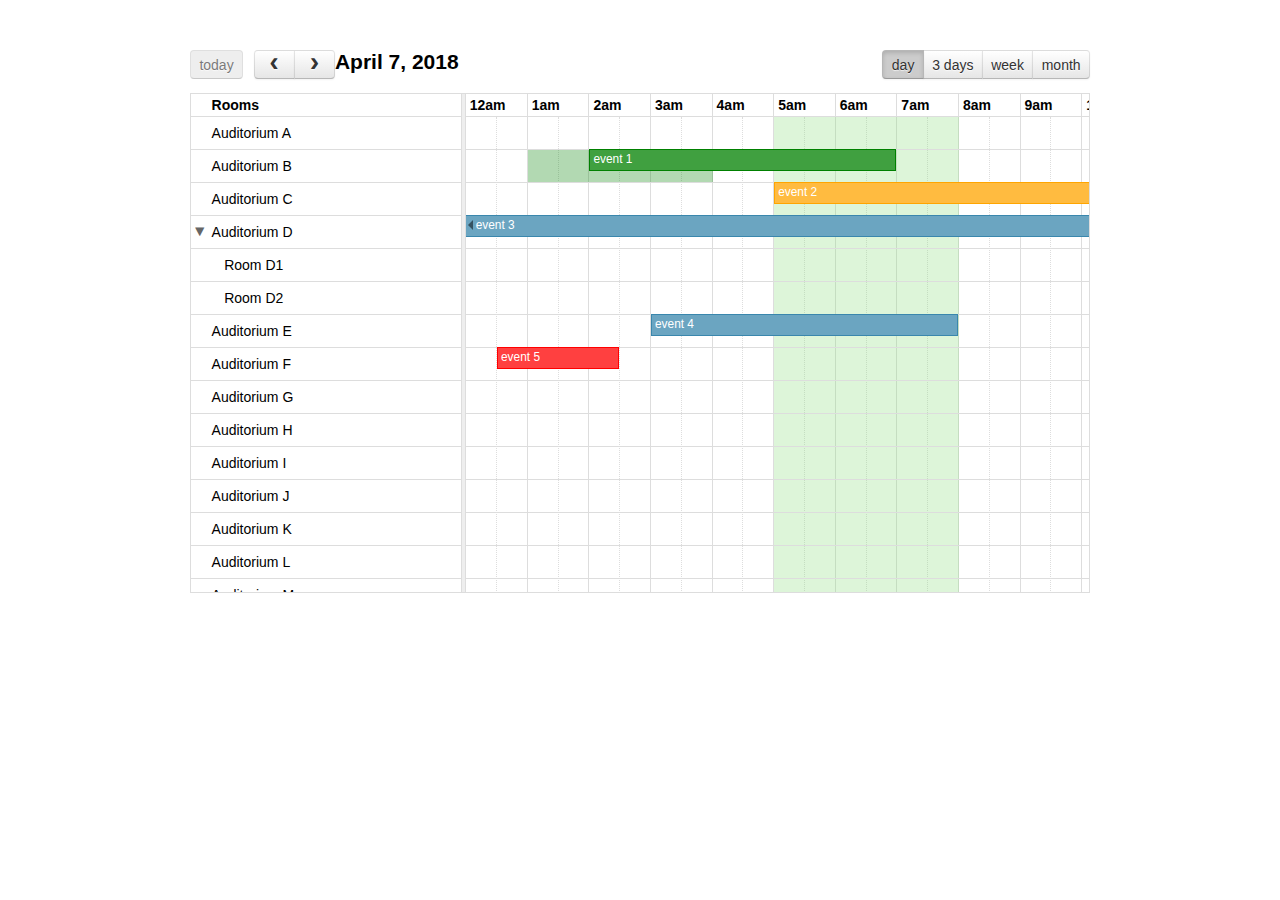
<file: demos/background-events.html>
<!DOCTYPE html>
<html>
<head>
<meta charset='utf-8' />
<link href='../lib/fullcalendar.min.css' rel='stylesheet' />
<link href='../lib/fullcalendar.print.min.css' rel='stylesheet' media='print' />
<link href='../scheduler.min.css' rel='stylesheet' />
<script src='../lib/moment.min.js'></script>
<script src='../lib/jquery.min.js'></script>
<script src='../lib/fullcalendar.min.js'></script>
<script src='../scheduler.min.js'></script>
<script>

  $(function() { // document ready

    $('#calendar').fullCalendar({
      now: '2018-04-07',
      editable: true, // enable draggable events
      aspectRatio: 1.8,
      scrollTime: '00:00', // undo default 6am scrollTime
      header: {
        left: 'today prev,next',
        center: 'title',
        right: 'timelineDay,timelineThreeDays,agendaWeek,month'
      },
      defaultView: 'timelineDay',
      views: {
        timelineThreeDays: {
          type: 'timeline',
          duration: { days: 3 }
        }
      },
      resourceLabelText: 'Rooms',
      resources: [
        { id: 'a', title: 'Auditorium A' },
        { id: 'b', title: 'Auditorium B', eventColor: 'green' },
        { id: 'c', title: 'Auditorium C', eventColor: 'orange' },
        { id: 'd', title: 'Auditorium D', children: [
          { id: 'd1', title: 'Room D1' },
          { id: 'd2', title: 'Room D2' }
        ] },
        { id: 'e', title: 'Auditorium E' },
        { id: 'f', title: 'Auditorium F', eventColor: 'red' },
        { id: 'g', title: 'Auditorium G' },
        { id: 'h', title: 'Auditorium H' },
        { id: 'i', title: 'Auditorium I' },
        { id: 'j', title: 'Auditorium J' },
        { id: 'k', title: 'Auditorium K' },
        { id: 'l', title: 'Auditorium L' },
        { id: 'm', title: 'Auditorium M' },
        { id: 'n', title: 'Auditorium N' },
        { id: 'o', title: 'Auditorium O' },
        { id: 'p', title: 'Auditorium P' },
        { id: 'q', title: 'Auditorium Q' },
        { id: 'r', title: 'Auditorium R' },
        { id: 's', title: 'Auditorium S' },
        { id: 't', title: 'Auditorium T' },
        { id: 'u', title: 'Auditorium U' },
        { id: 'v', title: 'Auditorium V' },
        { id: 'w', title: 'Auditorium W' },
        { id: 'x', title: 'Auditorium X' },
        { id: 'y', title: 'Auditorium Y' },
        { id: 'z', title: 'Auditorium Z' }
      ],
      events: [

        // background event, associated with a resource
        { id: 'bg1', resourceId: 'b', rendering: 'background', start: '2018-04-07T01:00:00', end: '2018-04-07T04:00:00' },

        // background event, NOT associated with a resource
        { id: 'bg2', rendering: 'background', start: '2018-04-07T05:00:00', end: '2018-04-07T08:00:00' },

        // normal events...
        { id: '1', resourceId: 'b', start: '2018-04-07T02:00:00', end: '2018-04-07T07:00:00', title: 'event 1' },
        { id: '2', resourceId: 'c', start: '2018-04-07T05:00:00', end: '2018-04-07T22:00:00', title: 'event 2' },
        { id: '3', resourceId: 'd', start: '2018-04-06', end: '2018-04-08', title: 'event 3' },
        { id: '4', resourceId: 'e', start: '2018-04-07T03:00:00', end: '2018-04-07T08:00:00', title: 'event 4' },
        { id: '5', resourceId: 'f', start: '2018-04-07T00:30:00', end: '2018-04-07T02:30:00', title: 'event 5' }
      ]
    });
  
  });

</script>
<style>

  body {
    margin: 0;
    padding: 0;
    font-family: "Lucida Grande",Helvetica,Arial,Verdana,sans-serif;
    font-size: 14px;
  }

  #calendar {
    max-width: 900px;
    margin: 50px auto;
  }

</style>
</head>
<body>

  <div id='calendar'></div>

</body>
</html>
</file>
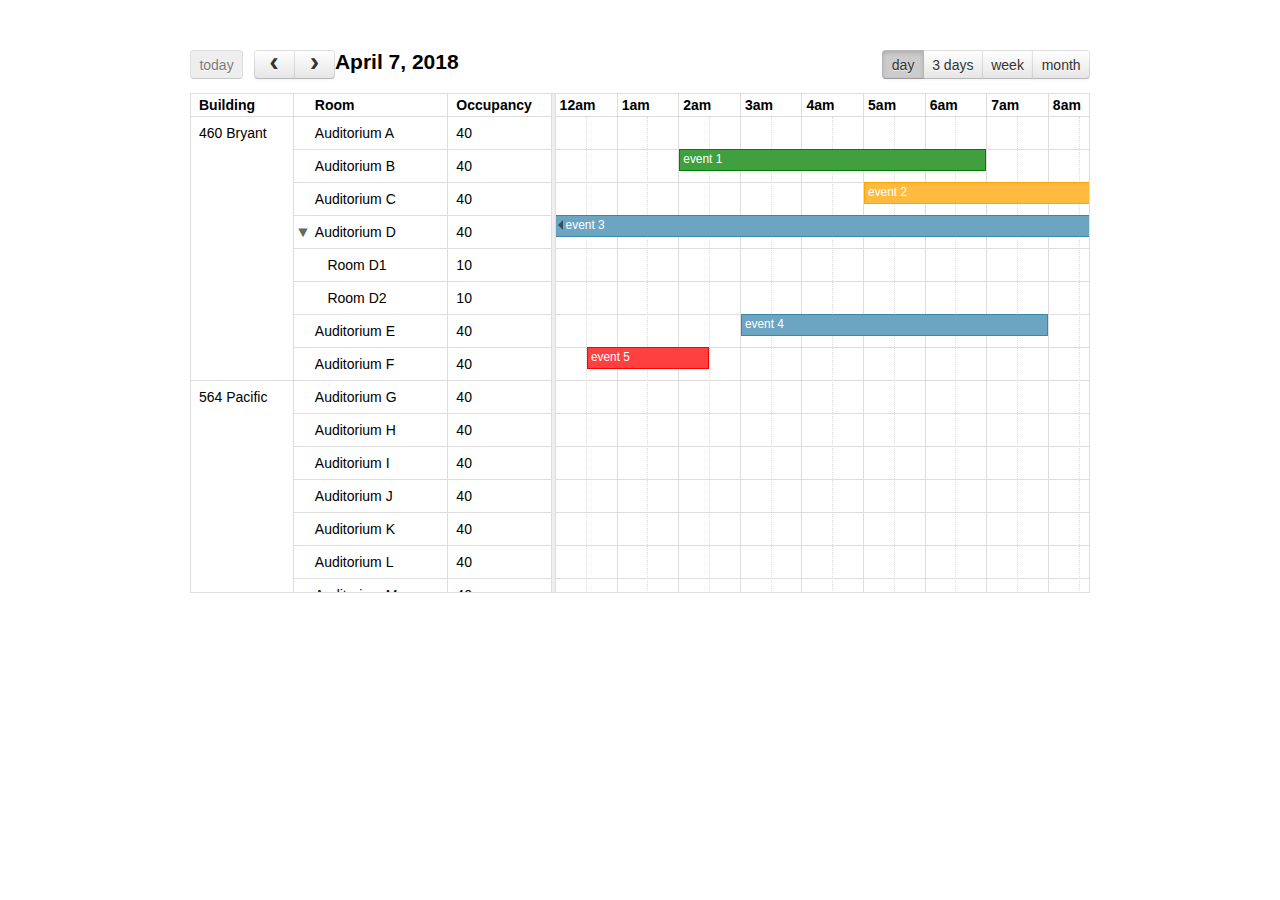
<file: demos/column-grouping-asal.html>
<!DOCTYPE html>
<html>
<head>
<meta charset='utf-8' />
<link href='../lib/fullcalendar.min.css' rel='stylesheet' />
<link href='../lib/fullcalendar.print.min.css' rel='stylesheet' media='print' />
<link href='../scheduler.min.css' rel='stylesheet' />
<script src='../lib/moment.min.js'></script>
<script src='../lib/jquery.min.js'></script>
<script src='../lib/fullcalendar.min.js'></script>
<script src='../scheduler.min.js'></script>
<script>

  $(function() { // document ready

    $('#calendar').fullCalendar({
      now: '2018-04-07',
      editable: true,
      aspectRatio: 1.8,
      scrollTime: '00:00',
      header: {
        left: 'today prev,next',
        center: 'title',
        right: 'timelineDay,timelineThreeDays,agendaWeek,month'
      },
      defaultView: 'timelineDay',
      views: {
        timelineThreeDays: {
          type: 'timeline',
          duration: { days: 3 }
        }
      },
      resourceAreaWidth: '40%',
      resourceColumns: [
        {
          group: true,
          labelText: 'Building',
          field: 'building'
        },
        {
          labelText: 'Room',
          field: 'title'
        },
        {
          labelText: 'Occupancy',
          field: 'occupancy'
        }
      ],
      resources: [
        { id: 'a', building: '460 Bryant', title: 'Auditorium A', occupancy: 40 },
        { id: 'b', building: '460 Bryant', title: 'Auditorium B', occupancy: 40, eventColor: 'green' },
        { id: 'c', building: '460 Bryant', title: 'Auditorium C', occupancy: 40, eventColor: 'orange' },
        { id: 'd', building: '460 Bryant', title: 'Auditorium D', occupancy: 40, children: [
          { id: 'd1', title: 'Room D1', occupancy: 10 },
          { id: 'd2', title: 'Room D2', occupancy: 10 }
        ] },
        { id: 'e', building: '460 Bryant', title: 'Auditorium E', occupancy: 40 },
        { id: 'f', building: '460 Bryant', title: 'Auditorium F', occupancy: 40, eventColor: 'red' },
        { id: 'g', building: '564 Pacific', title: 'Auditorium G', occupancy: 40 },
        { id: 'h', building: '564 Pacific', title: 'Auditorium H', occupancy: 40 },
        { id: 'i', building: '564 Pacific', title: 'Auditorium I', occupancy: 40 },
        { id: 'j', building: '564 Pacific', title: 'Auditorium J', occupancy: 40 },
        { id: 'k', building: '564 Pacific', title: 'Auditorium K', occupancy: 40 },
        { id: 'l', building: '564 Pacific', title: 'Auditorium L', occupancy: 40 },
        { id: 'm', building: '564 Pacific', title: 'Auditorium M', occupancy: 40 },
        { id: 'n', building: '564 Pacific', title: 'Auditorium N', occupancy: 40 },
        { id: 'o', building: '564 Pacific', title: 'Auditorium O', occupancy: 40 },
        { id: 'p', building: '564 Pacific', title: 'Auditorium P', occupancy: 40 },
        { id: 'q', building: '564 Pacific', title: 'Auditorium Q', occupancy: 40 },
        { id: 'r', building: '564 Pacific', title: 'Auditorium R', occupancy: 40 },
        { id: 's', building: '564 Pacific', title: 'Auditorium S', occupancy: 40 },
        { id: 't', building: '564 Pacific', title: 'Auditorium T', occupancy: 40 },
        { id: 'u', building: '564 Pacific', title: 'Auditorium U', occupancy: 40 },
        { id: 'v', building: '564 Pacific', title: 'Auditorium V', occupancy: 40 },
        { id: 'w', building: '564 Pacific', title: 'Auditorium W', occupancy: 40 },
        { id: 'x', building: '564 Pacific', title: 'Auditorium X', occupancy: 40 },
        { id: 'y', building: '564 Pacific', title: 'Auditorium Y', occupancy: 40 },
        { id: 'z', building: '564 Pacific', title: 'Auditorium Z', occupancy: 40 }
      ],
      events: [
        { id: '1', resourceId: 'b', start: '2018-04-07T02:00:00', end: '2018-04-07T07:00:00', title: 'event 1' },
        { id: '2', resourceId: 'c', start: '2018-04-07T05:00:00', end: '2018-04-07T22:00:00', title: 'event 2' },
        { id: '3', resourceId: 'd', start: '2018-04-06', end: '2018-04-08', title: 'event 3' },
        { id: '4', resourceId: 'e', start: '2018-04-07T03:00:00', end: '2018-04-07T08:00:00', title: 'event 4' },
        { id: '5', resourceId: 'f', start: '2018-04-07T00:30:00', end: '2018-04-07T02:30:00', title: 'event 5' }
      ]
    });
  
  });

</script>
<style>

  body {
    margin: 0;
    padding: 0;
    font-family: "Lucida Grande",Helvetica,Arial,Verdana,sans-serif;
    font-size: 14px;
  }

  #calendar {
    max-width: 900px;
    margin: 50px auto;
  }

</style>
</head>
<body>

  <div id='calendar'></div>

</body>
</html>
</file>
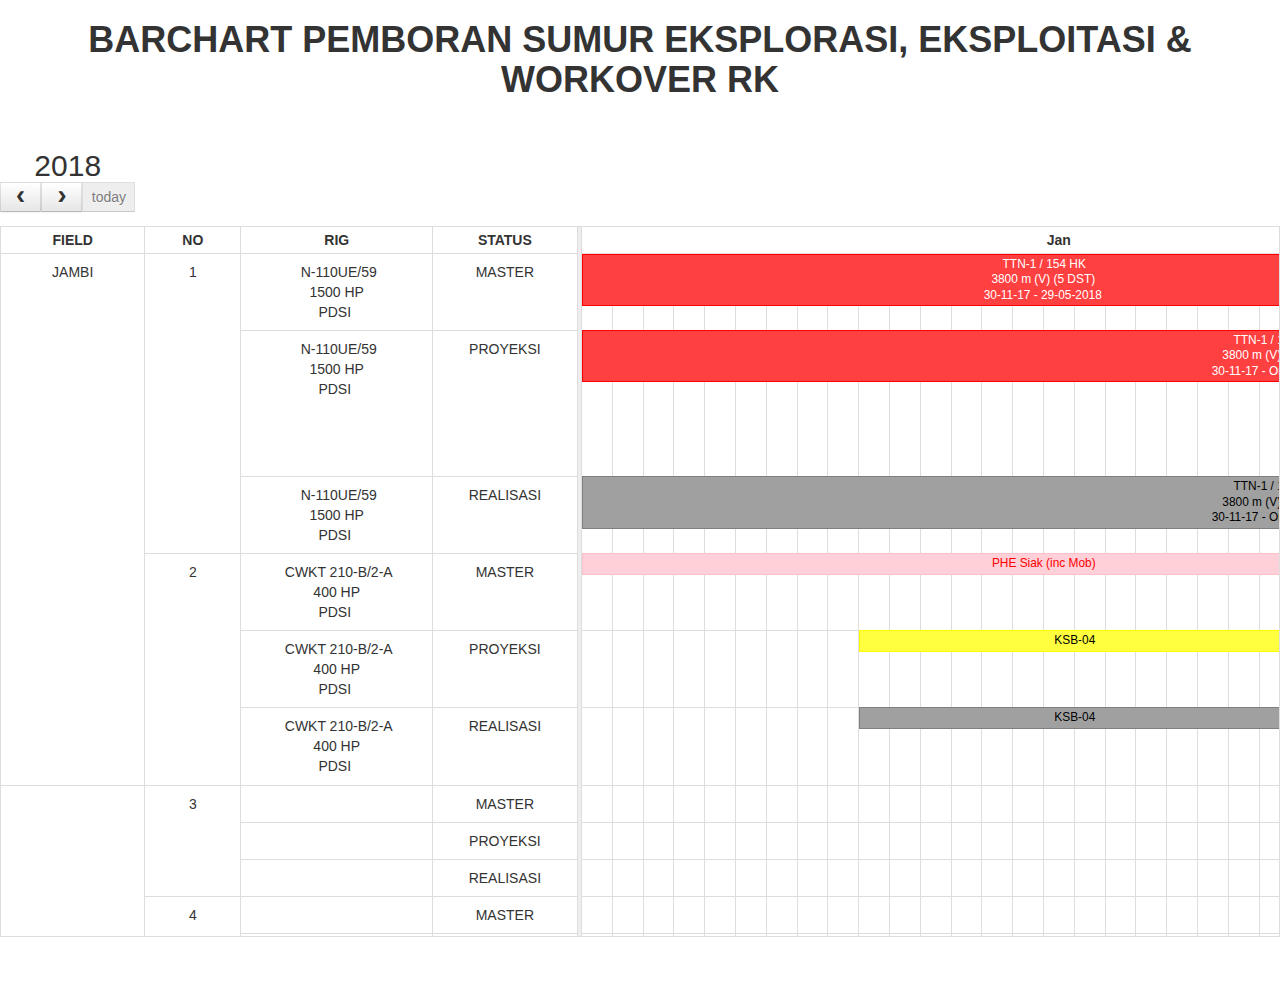
<file: demos/column-grouping.html>
<!DOCTYPE html>
<html>
  <head>
    <meta charset='utf-8' />
    <meta name="viewport" content="width=device-width, initial-scale=1">
    <link rel="stylesheet" href="https://maxcdn.bootstrapcdn.com/bootstrap/3.3.7/css/bootstrap.min.css">
    <script src="https://ajax.googleapis.com/ajax/libs/jquery/3.3.1/jquery.min.js"></script>
    <script src="https://maxcdn.bootstrapcdn.com/bootstrap/3.3.7/js/bootstrap.min.js"></script>
    <link href='../lib/fullcalendar2.min.css' rel='stylesheet' />
    <link href='../lib/fullcalendar.print.min.css' rel='stylesheet' media='print' />
    <link href='../scheduler2.css' rel='stylesheet' />
    <script src='../lib/moment.min.js'></script>
    <script src='../lib/jquery.min.js'></script>
    <script src='../lib/fullcalendar.min.js'></script>
    <script src='../scheduler.min.js'></script>
    <script>
    $(function() { // document ready
    $('#calendar').fullCalendar({
    now: '2018-07-13',
    editable: true,
    selectable: true,
    aspectRatio: 1.8,
    scrollTime: '00:00',
    header: {
    left: 'title,prev,next,today',
    center: '',
    right: ''
    },
    
    select: function(start, end, jsEvent, view) {
        var title = prompt("Enter a title for this event", "New event");
        if (title != null) {
            var event = {
                title: title.trim() != "" ? title : "New event",
                start: start,
                end: end,
                allDay: allDay
            };

        $('#calendar').fullCalendar("renderEvent", event, true);
        
        };

        $('#calendar').fullCalendar("unselect");
    },

    eventClick: function(event, jsEvent, view){
        var newTitle = prompt("Edit this event", event.title);
        if (newTitle != null) {
            event.title = newTitle.trim() != "" ? newTitle : event.title;
            $('#calendar').fullCalendar("updateEvent", event);
        }
    },
    
    defaultView: 'timelineYear',
    type: 'timeline',
    slotLabelInterval: {months: 1},
    slotDuration: {days:1},
    slotWidth: 5,
    resourceAreaWidth: '45%',
    resourceColumns: [
    {
    group: true,
    labelText: 'FIELD',
    field: 'field',
    width: '30%'
    },
    {
    group: true,
    labelText: 'NO',
    field: 'No',
    width: '20%'
    },
    {
    group: false,
    labelText: 'RIG',
    field: 'title',
    width: '40%'
    },
    {
    group: false,
    labelText: 'STATUS',
    field: 'STATUS',
    width: '30%'
    }
    ],
    resources: [
    { id: 'a', field:'JAMBI', No: '1',title:'N-110UE/59\n1500 HP\nPDSI',STATUS: 'MASTER', occupancy: 40},
    { id: 'b', field:'JAMBI', No: '1',title:'N-110UE/59\n1500 HP\nPDSI', STATUS: 'PROYEKSI', occupancy: 40},
    { id: 'c', field:'JAMBI', No: '1',title:'N-110UE/59\n1500 HP\nPDSI', STATUS: 'REALISASI', occupancy: 40},
    { id: 'd', field:'JAMBI', No: '2',title: 'CWKT 210-B/2-A\n 400 HP\nPDSI ', STATUS: 'MASTER', occupancy: 40},
    { id: 'e', field:'JAMBI', No: '2',title: 'CWKT 210-B/2-A\n 400 HP\nPDSI ',  STATUS: 'PROYEKSI', occupancy: 40},
    { id: 'f', field:'JAMBI', No: '2',title: 'CWKT 210-B/2-A\n 400 HP\nPDSI ',  STATUS: 'REALISASI', occupancy: 40},
    { id: 'g', No: '3', STATUS: 'MASTER', occupancy: 40},
    { id: 'h', No: '3', STATUS: 'PROYEKSI', occupancy: 40},
    { id: 'i', No: '3',STATUS: 'REALISASI', occupancy: 40},
    { id: 'j', No: '4', STATUS: 'MASTER', occupancy: 40},
    { id: 'k', No: '4', STATUS: 'PROYEKSI', occupancy: 40},
    { id: 'l', No: '4',STATUS: 'REALISASI', occupancy: 40},
    { id: 'm', No: '5', STATUS: 'MASTER', occupancy: 40},
    { id: 'n', No: '5', STATUS: 'PROYEKSI', occupancy: 40},
    { id: 'o', No: '5',STATUS: 'REALISASI', occupancy: 40},
    { id: 'p', No: '6', STATUS: 'MASTER', occupancy: 40},
    { id: 'q', No: '6', STATUS: 'PROYEKSI', occupancy: 40},
    { id: 'r', No: '6',STATUS: 'REALISASI', occupancy: 40},
    { id: 's', No: '7', STATUS: 'MASTER', occupancy: 40},
    { id: 't', No: '7', STATUS: 'PROYEKSI', occupancy: 40},
    { id: 'u', No: '7',STATUS: 'REALISASI', occupancy: 40},
    ],
    events: [
    { id: '1', resourceId: 'a', start: '2018-01-01', end: '2018-01-31', title: 'TTN-1 / 154 HK\n3800 m (V) (5 DST)\n30-11-17  -  29-05-2018', color: 'red' },
    { id: '2', resourceId: 'a', start: '2018-02-01', end: '2018-03-10', title: 'WMP-D2 (55 HK)\n2700 m (D)', color: 'green' },
    { id: '3', resourceId: 'b', start: '2018-01-01', end: '2018-02-15', title: 'TTN-1 / 154 HK\n3800 m (V) (5 DST)\n30-11-17  -  On Progress', color: 'red' },
    { id: '4', resourceId: 'b', start: '2018-03-01', end: '2018-04-07', title: 'WMP-D2 (55 HK)\n2700 m (D)', color: 'green' },
    { id: '5', resourceId: 'c', start: '2018-01-01', end: '2018-02-15', title: 'TTN-1 / 154 HK\n3800 m (V) (5 DST)\n30-11-17 - On Progress', color: 'grey', textColor: 'black' },
    { id: '6', resourceId: 'b', start: '2018-03-02', end: '2018-04-07', title: 'WMP-D2 :\nWellhead 10K EE Class,\ndelivery time Akhir Mei\n2018\nLokasi siap Medio April\n2018', color: 'white', textColor: 'black' },
    { id: '7', resourceId: 'd', start: '2018-01-01', end: '2018-01-31', title: 'PHE Siak (inc Mob)', color: 'pink', textColor: 'red' },
    { id: '8', resourceId: 'e', start: '2018-01-10', end: '2018-01-24', title: 'KSB-04', color: 'yellow', textColor: 'black' },
    { id: '9', resourceId: 'e', start: '2018-01-25', end: '2018-03-31', title: 'Sumur Kurnis PHE Siak\n(58 hr : Mob, Ops, Demob)', color: 'pink', textColor: 'red' },
    { id: '10', resourceId: 'f', start: '2018-01-10', end: '2018-01-24', title: 'KSB-04', color: 'grey', textColor: 'black' },
    { id: '10', resourceId: 'f', start: '2018-01-25', end: '2018-03-31', title: 'Hasil Rapat di Persero @ 29 Jan. 2018 : - CWKT\nmenyelesaikan WO KSB-04 - Sumur Kumis-02 PHE Siak : 14 hari\nmob; 13 hari ops; 17 hari komplesi; 14 hari demob. ke \nKSB-Prop3 TTN*', color: '#FFFDD0', textColor: 'black' }
    ]
    });
    
    });
    </script>
    <style>
    body {
    margin: 0;
    padding: 0;
    font-family: "Lucida Grande",Helvetica,Arial,Verdana,sans-serif;
    font-size: 14px;
    }
    #calendar {
    max-width: 1500px;
    margin: 50px auto;
    }
    .fc-resource-area td {
    cursor: pointer;


    }
    </style>
  </head>
  
  <body>
    <div id="body">
      <h1 align="center"><b>BARCHART PEMBORAN SUMUR EKSPLORASI, EKSPLOITASI & WORKOVER RK</b></h1>
      <div id='calendar'>
      </div>
    </body>
  </html>
</file>
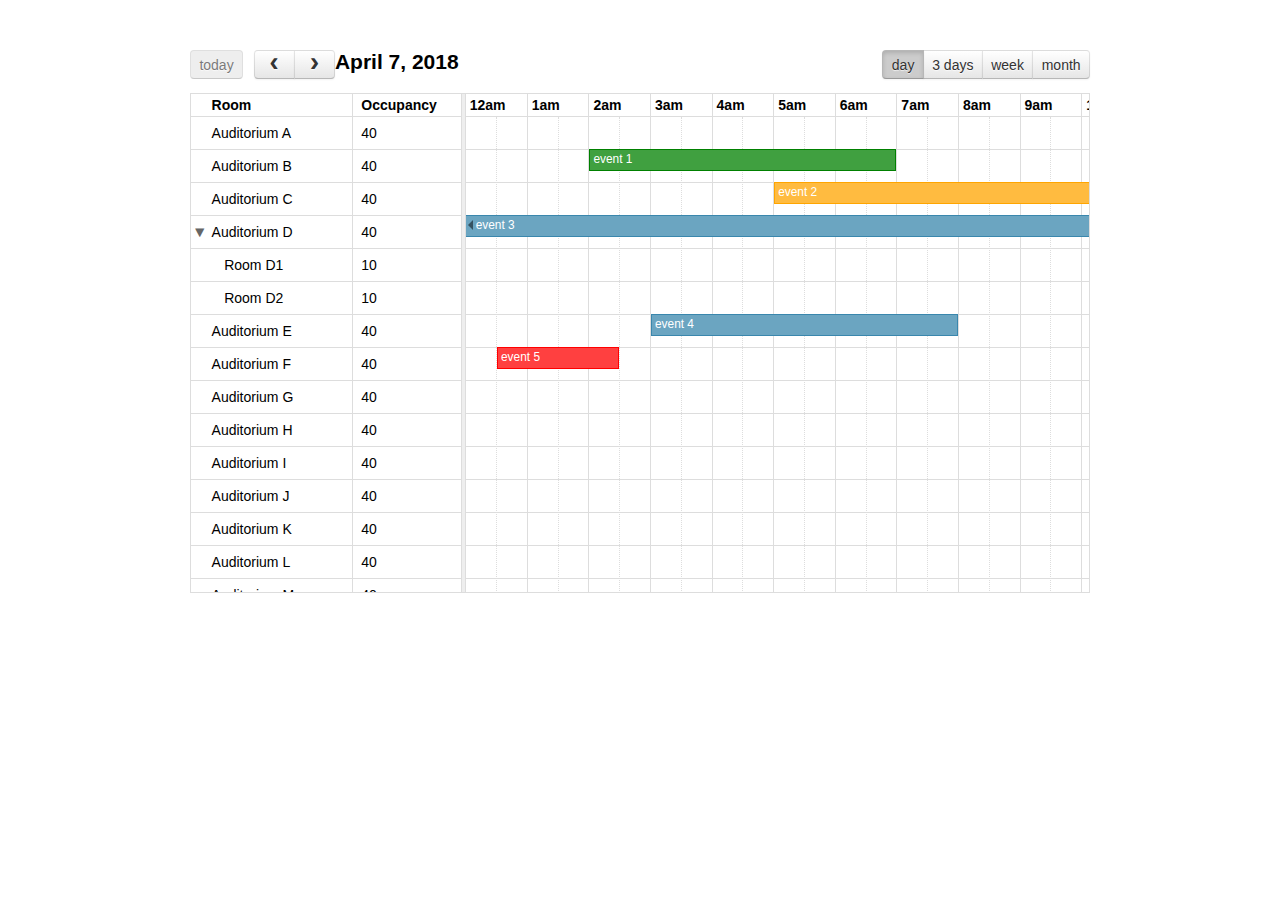
<file: demos/columns.html>
<!DOCTYPE html>
<html>
<head>
<meta charset='utf-8' />
<link href='../lib/fullcalendar.min.css' rel='stylesheet' />
<link href='../lib/fullcalendar.print.min.css' rel='stylesheet' media='print' />
<link href='../scheduler.min.css' rel='stylesheet' />
<script src='../lib/moment.min.js'></script>
<script src='../lib/jquery.min.js'></script>
<script src='../lib/fullcalendar.min.js'></script>
<script src='../scheduler.min.js'></script>
<script>

  $(function() { // document ready

    $('#calendar').fullCalendar({
      now: '2018-04-07',
      editable: true,
      aspectRatio: 1.8,
      scrollTime: '00:00',
      header: {
        left: 'today prev,next',
        center: 'title',
        right: 'timelineDay,timelineThreeDays,agendaWeek,month'
      },
      defaultView: 'timelineDay',
      views: {
        timelineThreeDays: {
          type: 'timeline',
          duration: { days: 3 }
        }
      },
      resourceAreaWidth: '30%',
      resourceColumns: [
        {
          labelText: 'Room',
          field: 'title'
        },
        {
          labelText: 'Occupancy',
          field: 'occupancy'
        }
      ],
      resources: [
        { id: 'a', title: 'Auditorium A', occupancy: 40 },
        { id: 'b', title: 'Auditorium B', occupancy: 40, eventColor: 'green' },
        { id: 'c', title: 'Auditorium C', occupancy: 40, eventColor: 'orange' },
        { id: 'd', title: 'Auditorium D', occupancy: 40, children: [
          { id: 'd1', title: 'Room D1', occupancy: 10 },
          { id: 'd2', title: 'Room D2', occupancy: 10 }
        ] },
        { id: 'e', title: 'Auditorium E', occupancy: 40 },
        { id: 'f', title: 'Auditorium F', occupancy: 40, eventColor: 'red' },
        { id: 'g', title: 'Auditorium G', occupancy: 40 },
        { id: 'h', title: 'Auditorium H', occupancy: 40 },
        { id: 'i', title: 'Auditorium I', occupancy: 40 },
        { id: 'j', title: 'Auditorium J', occupancy: 40 },
        { id: 'k', title: 'Auditorium K', occupancy: 40 },
        { id: 'l', title: 'Auditorium L', occupancy: 40 },
        { id: 'm', title: 'Auditorium M', occupancy: 40 },
        { id: 'n', title: 'Auditorium N', occupancy: 40 },
        { id: 'o', title: 'Auditorium O', occupancy: 40 },
        { id: 'p', title: 'Auditorium P', occupancy: 40 },
        { id: 'q', title: 'Auditorium Q', occupancy: 40 },
        { id: 'r', title: 'Auditorium R', occupancy: 40 },
        { id: 's', title: 'Auditorium S', occupancy: 40 },
        { id: 't', title: 'Auditorium T', occupancy: 40 },
        { id: 'u', title: 'Auditorium U', occupancy: 40 },
        { id: 'v', title: 'Auditorium V', occupancy: 40 },
        { id: 'w', title: 'Auditorium W', occupancy: 40 },
        { id: 'x', title: 'Auditorium X', occupancy: 40 },
        { id: 'y', title: 'Auditorium Y', occupancy: 40 },
        { id: 'z', title: 'Auditorium Z', occupancy: 40 }
      ],
      events: [
        { id: '1', resourceId: 'b', start: '2018-04-07T02:00:00', end: '2018-04-07T07:00:00', title: 'event 1' },
        { id: '2', resourceId: 'c', start: '2018-04-07T05:00:00', end: '2018-04-07T22:00:00', title: 'event 2' },
        { id: '3', resourceId: 'd', start: '2018-04-06', end: '2018-04-08', title: 'event 3' },
        { id: '4', resourceId: 'e', start: '2018-04-07T03:00:00', end: '2018-04-07T08:00:00', title: 'event 4' },
        { id: '5', resourceId: 'f', start: '2018-04-07T00:30:00', end: '2018-04-07T02:30:00', title: 'event 5' }
      ]
    });
  
  });

</script>
<style>

  body {
    margin: 0;
    padding: 0;
    font-family: "Lucida Grande",Helvetica,Arial,Verdana,sans-serif;
    font-size: 14px;
  }

  #calendar {
    max-width: 900px;
    margin: 50px auto;
  }

</style>
</head>
<body>

  <div id='calendar'></div>

</body>
</html>
</file>
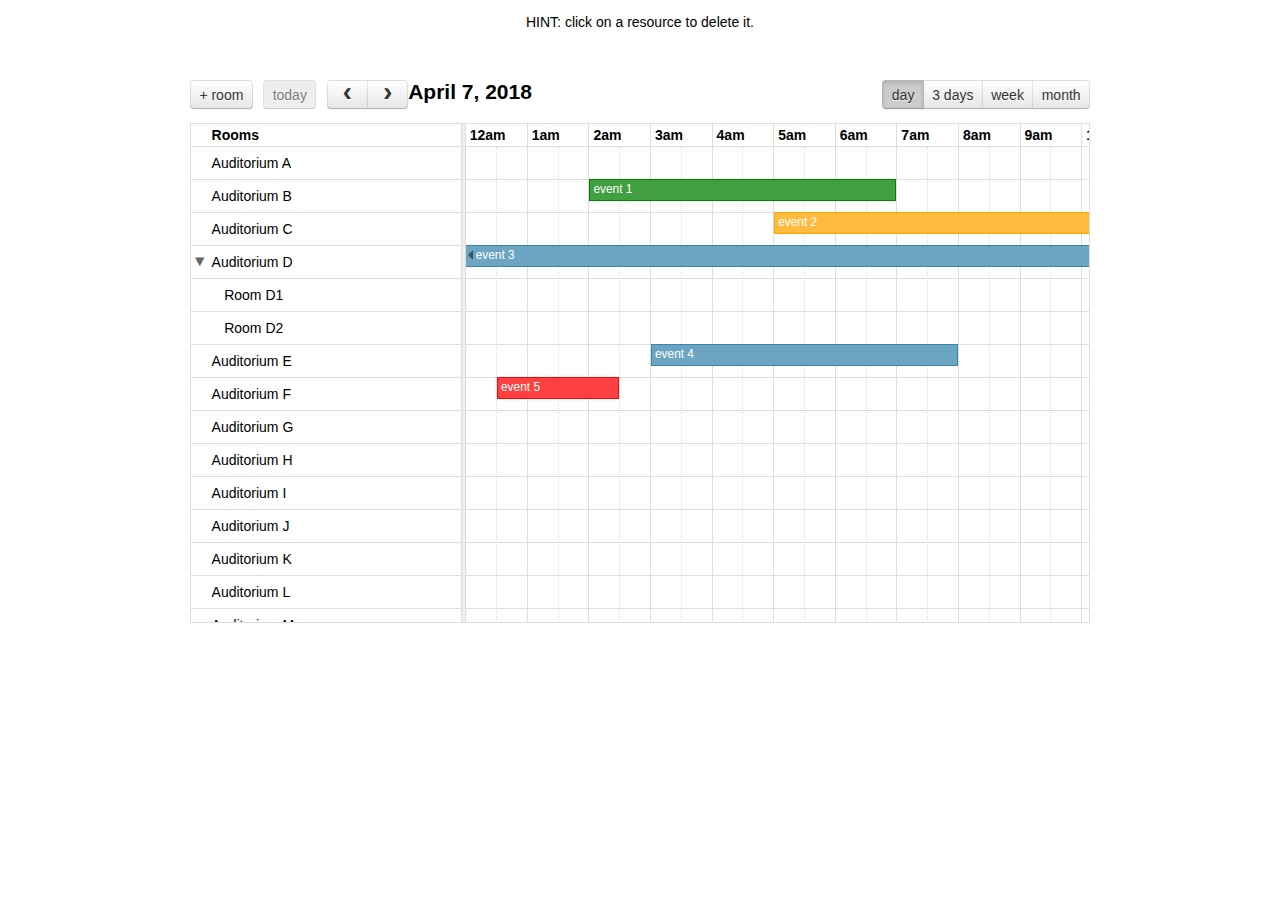
<file: demos/dynamic-add-remove.html>
<!DOCTYPE html>
<html>
<head>
<meta charset='utf-8' />
<link href='../lib/fullcalendar.min.css' rel='stylesheet' />
<link href='../lib/fullcalendar.print.min.css' rel='stylesheet' media='print' />
<link href='../scheduler.min.css' rel='stylesheet' />
<script src='../lib/moment.min.js'></script>
<script src='../lib/jquery.min.js'></script>
<script src='../lib/fullcalendar.min.js'></script>
<script src='../scheduler.min.js'></script>
<script>

  $(function() { // document ready

    $('#calendar').fullCalendar({
      now: '2018-04-07',
      editable: true,
      aspectRatio: 1.8,
      scrollTime: '00:00',
      header: {
        left: 'promptResource today prev,next',
        center: 'title',
        right: 'timelineDay,timelineThreeDays,agendaWeek,month'
      },
      customButtons: {
        promptResource: {
          text: '+ room',
          click: function() {
            var title = prompt('Room name');
            if (title) {
              $('#calendar').fullCalendar(
                'addResource',
                { title: title },
                true // scroll to the new resource?
              );
            }
          }
        }
      },
      defaultView: 'timelineDay',
      views: {
        timelineThreeDays: {
          type: 'timeline',
          duration: { days: 3 }
        }
      },
      resourceLabelText: 'Rooms',
      resourceRender: function(resource, cellEls) {
        cellEls.on('click', function() {
          if (confirm('Are you sure you want to delete ' + resource.title + '?')) {
            $('#calendar').fullCalendar('removeResource', resource);
          }
        });
      },
      resources: [
        { id: 'a', title: 'Auditorium A' },
        { id: 'b', title: 'Auditorium B', eventColor: 'green' },
        { id: 'c', title: 'Auditorium C', eventColor: 'orange' },
        { id: 'd', title: 'Auditorium D', children: [
          { id: 'd1', title: 'Room D1' },
          { id: 'd2', title: 'Room D2' }
        ] },
        { id: 'e', title: 'Auditorium E' },
        { id: 'f', title: 'Auditorium F', eventColor: 'red' },
        { id: 'g', title: 'Auditorium G' },
        { id: 'h', title: 'Auditorium H' },
        { id: 'i', title: 'Auditorium I' },
        { id: 'j', title: 'Auditorium J' },
        { id: 'k', title: 'Auditorium K' },
        { id: 'l', title: 'Auditorium L' },
        { id: 'm', title: 'Auditorium M' },
        { id: 'n', title: 'Auditorium N' },
        { id: 'o', title: 'Auditorium O' },
        { id: 'p', title: 'Auditorium P' },
        { id: 'q', title: 'Auditorium Q' },
        { id: 'r', title: 'Auditorium R' },
        { id: 's', title: 'Auditorium S' },
        { id: 't', title: 'Auditorium T' },
        { id: 'u', title: 'Auditorium U' },
        { id: 'v', title: 'Auditorium V' },
        { id: 'w', title: 'Auditorium W' },
        { id: 'x', title: 'Auditorium X' },
        { id: 'y', title: 'Auditorium Y' },
        { id: 'z', title: 'Auditorium Z' }
      ],
      events: [
        { id: '1', resourceId: 'b', start: '2018-04-07T02:00:00', end: '2018-04-07T07:00:00', title: 'event 1' },
        { id: '2', resourceId: 'c', start: '2018-04-07T05:00:00', end: '2018-04-07T22:00:00', title: 'event 2' },
        { id: '3', resourceId: 'd', start: '2018-04-06', end: '2018-04-08', title: 'event 3' },
        { id: '4', resourceId: 'e', start: '2018-04-07T03:00:00', end: '2018-04-07T08:00:00', title: 'event 4' },
        { id: '5', resourceId: 'f', start: '2018-04-07T00:30:00', end: '2018-04-07T02:30:00', title: 'event 5' }
      ]
    });
  
  });

</script>
<style>

  body {
    margin: 0;
    padding: 0;
    font-family: "Lucida Grande",Helvetica,Arial,Verdana,sans-serif;
    font-size: 14px;
  }

  p {
    text-align: center;
  }

  #calendar {
    max-width: 900px;
    margin: 50px auto;
  }

  .fc-resource-area td {
    cursor: pointer;
  }

</style>
</head>
<body>

  <p>
    HINT: click on a resource to delete it.
  </p>

  <div id='calendar'></div>

</body>
</html>
</file>
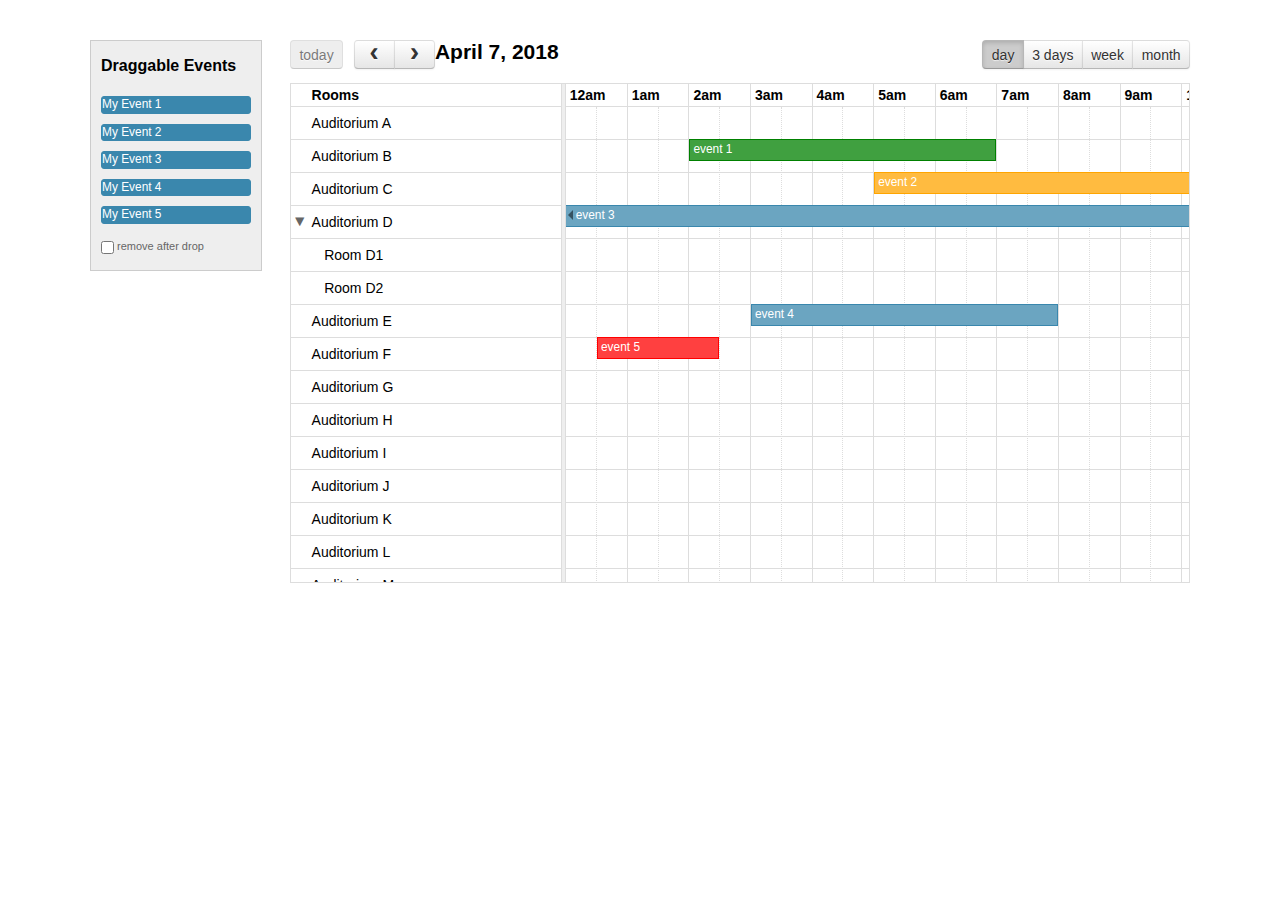
<file: demos/external-dragging.html>
<!DOCTYPE html>
<html>
<head>
<meta charset='utf-8' />
<link href='../lib/fullcalendar.min.css' rel='stylesheet' />
<link href='../lib/fullcalendar.print.min.css' rel='stylesheet' media='print' />
<link href='../scheduler.min.css' rel='stylesheet' />
<script src='../lib/moment.min.js'></script>
<script src='../lib/jquery.min.js'></script>
<script src='../lib/jquery-ui.min.js'></script>
<script src='../lib/fullcalendar.min.js'></script>
<script src='../scheduler.min.js'></script>
<script>

  $(function() { // document ready


    /* initialize the external events
    -----------------------------------------------------------------*/

    $('#external-events .fc-event').each(function() {

      // store data so the calendar knows to render an event upon drop
      $(this).data('event', {
        title: $.trim($(this).text()), // use the element's text as the event title
        stick: true // maintain when user navigates (see docs on the renderEvent method)
      });

      // make the event draggable using jQuery UI
      $(this).draggable({
        zIndex: 999,
        revert: true,      // will cause the event to go back to its
        revertDuration: 0  //  original position after the drag
      });

    });


    /* initialize the calendar
    -----------------------------------------------------------------*/

    $('#calendar').fullCalendar({
      now: '2018-04-07',
      editable: true, // enable draggable events
      droppable: true, // this allows things to be dropped onto the calendar
      aspectRatio: 1.8,
      scrollTime: '00:00', // undo default 6am scrollTime
      header: {
        left: 'today prev,next',
        center: 'title',
        right: 'timelineDay,timelineThreeDays,agendaWeek,month'
      },
      defaultView: 'timelineDay',
      views: {
        timelineThreeDays: {
          type: 'timeline',
          duration: { days: 3 }
        }
      },
      resourceLabelText: 'Rooms',
      resources: [
        { id: 'a', title: 'Auditorium A' },
        { id: 'b', title: 'Auditorium B', eventColor: 'green' },
        { id: 'c', title: 'Auditorium C', eventColor: 'orange' },
        { id: 'd', title: 'Auditorium D', children: [
          { id: 'd1', title: 'Room D1' },
          { id: 'd2', title: 'Room D2' }
        ] },
        { id: 'e', title: 'Auditorium E' },
        { id: 'f', title: 'Auditorium F', eventColor: 'red' },
        { id: 'g', title: 'Auditorium G' },
        { id: 'h', title: 'Auditorium H' },
        { id: 'i', title: 'Auditorium I' },
        { id: 'j', title: 'Auditorium J' },
        { id: 'k', title: 'Auditorium K' },
        { id: 'l', title: 'Auditorium L' },
        { id: 'm', title: 'Auditorium M' },
        { id: 'n', title: 'Auditorium N' },
        { id: 'o', title: 'Auditorium O' },
        { id: 'p', title: 'Auditorium P' },
        { id: 'q', title: 'Auditorium Q' },
        { id: 'r', title: 'Auditorium R' },
        { id: 's', title: 'Auditorium S' },
        { id: 't', title: 'Auditorium T' },
        { id: 'u', title: 'Auditorium U' },
        { id: 'v', title: 'Auditorium V' },
        { id: 'w', title: 'Auditorium W' },
        { id: 'x', title: 'Auditorium X' },
        { id: 'y', title: 'Auditorium Y' },
        { id: 'z', title: 'Auditorium Z' }
      ],
      events: [
        { id: '1', resourceId: 'b', start: '2018-04-07T02:00:00', end: '2018-04-07T07:00:00', title: 'event 1' },
        { id: '2', resourceId: 'c', start: '2018-04-07T05:00:00', end: '2018-04-07T22:00:00', title: 'event 2' },
        { id: '3', resourceId: 'd', start: '2018-04-06', end: '2018-04-08', title: 'event 3' },
        { id: '4', resourceId: 'e', start: '2018-04-07T03:00:00', end: '2018-04-07T08:00:00', title: 'event 4' },
        { id: '5', resourceId: 'f', start: '2018-04-07T00:30:00', end: '2018-04-07T02:30:00', title: 'event 5' }
      ],
      drop: function(date, jsEvent, ui, resourceId) {
        console.log('drop', date.format(), resourceId);

        // is the "remove after drop" checkbox checked?
        if ($('#drop-remove').is(':checked')) {
          // if so, remove the element from the "Draggable Events" list
          $(this).remove();
        }
      },
      eventReceive: function(event) { // called when a proper external event is dropped
        console.log('eventReceive', event);
      },
      eventDrop: function(event) { // called when an event (already on the calendar) is moved
        console.log('eventDrop', event);
      }
    });

  });

</script>
<style>

  body {
    margin-top: 40px;
    text-align: center;
    font-size: 14px;
    font-family: "Lucida Grande",Helvetica,Arial,Verdana,sans-serif;
  }
    
  #wrap {
    width: 1100px;
    margin: 0 auto;
  }
    
  #external-events {
    float: left;
    width: 150px;
    padding: 0 10px;
    border: 1px solid #ccc;
    background: #eee;
    text-align: left;
  }
    
  #external-events h4 {
    font-size: 16px;
    margin-top: 0;
    padding-top: 1em;
  }
    
  #external-events .fc-event {
    margin: 10px 0;
    cursor: pointer;
  }
    
  #external-events p {
    margin: 1.5em 0;
    font-size: 11px;
    color: #666;
  }
    
  #external-events p input {
    margin: 0;
    vertical-align: middle;
  }

  #calendar {
    float: right;
    width: 900px;
  }

</style>
</head>
<body>
  <div id='wrap'>

    <div id='external-events'>
      <h4>Draggable Events</h4>
      <div class='fc-event'>My Event 1</div>
      <div class='fc-event'>My Event 2</div>
      <div class='fc-event'>My Event 3</div>
      <div class='fc-event'>My Event 4</div>
      <div class='fc-event'>My Event 5</div>
      <p>
        <input type='checkbox' id='drop-remove' />
        <label for='drop-remove'>remove after drop</label>
      </p>
    </div>

    <div id='calendar'></div>

    <div style='clear:both'></div>

  </div>
</body>
</html>
</file>
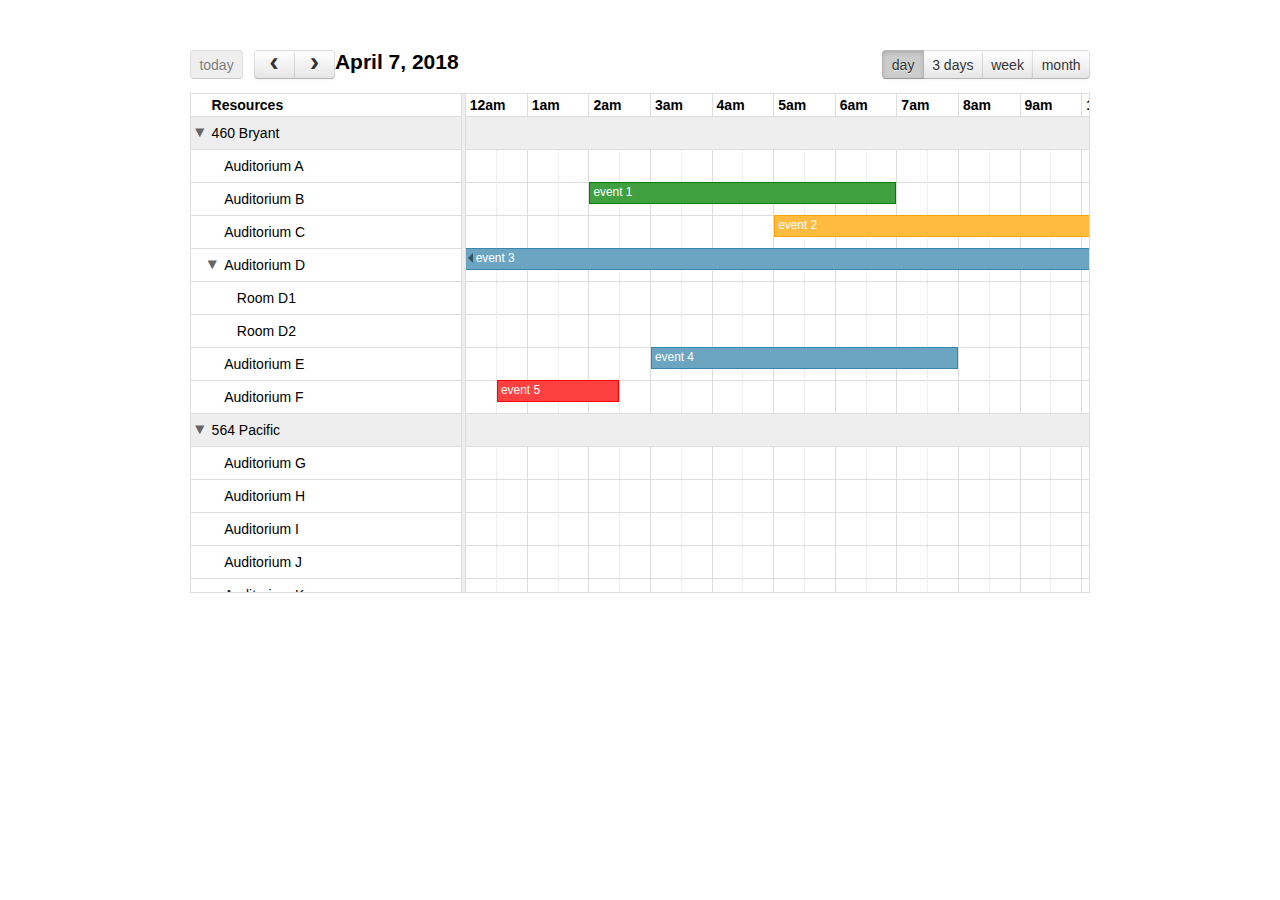
<file: demos/grouping.html>
<!DOCTYPE html>
<html>
<head>
<meta charset='utf-8' />
<link href='../lib/fullcalendar.min.css' rel='stylesheet' />
<link href='../lib/fullcalendar.print.min.css' rel='stylesheet' media='print' />
<link href='../scheduler.min.css' rel='stylesheet' />
<script src='../lib/moment.min.js'></script>
<script src='../lib/jquery.min.js'></script>
<script src='../lib/fullcalendar.min.js'></script>
<script src='../scheduler.min.js'></script>
<script>

  $(function() { // document ready

    $('#calendar').fullCalendar({
      now: '2018-04-07',
      editable: true,
      aspectRatio: 1.8,
      scrollTime: '00:00',
      header: {
        left: 'today prev,next',
        center: 'title',
        right: 'timelineDay,timelineThreeDays,agendaWeek,month'
      },
      defaultView: 'timelineDay',
      views: {
        timelineThreeDays: {
          type: 'timeline',
          duration: { days: 3 }
        }
      },
      resourceGroupField: 'building',
      resources: [
        { id: 'a', building: '460 Bryant', title: 'Auditorium A' },
        { id: 'b', building: '460 Bryant', title: 'Auditorium B', eventColor: 'green' },
        { id: 'c', building: '460 Bryant', title: 'Auditorium C', eventColor: 'orange' },
        { id: 'd', building: '460 Bryant', title: 'Auditorium D', children: [
          { id: 'd1', title: 'Room D1', occupancy: 10 },
          { id: 'd2', title: 'Room D2', occupancy: 10 }
        ] },
        { id: 'e', building: '460 Bryant', title: 'Auditorium E' },
        { id: 'f', building: '460 Bryant', title: 'Auditorium F', eventColor: 'red' },
        { id: 'g', building: '564 Pacific', title: 'Auditorium G' },
        { id: 'h', building: '564 Pacific', title: 'Auditorium H' },
        { id: 'i', building: '564 Pacific', title: 'Auditorium I' },
        { id: 'j', building: '564 Pacific', title: 'Auditorium J' },
        { id: 'k', building: '564 Pacific', title: 'Auditorium K' },
        { id: 'l', building: '564 Pacific', title: 'Auditorium L' },
        { id: 'm', building: '564 Pacific', title: 'Auditorium M' },
        { id: 'n', building: '564 Pacific', title: 'Auditorium N' },
        { id: 'o', building: '564 Pacific', title: 'Auditorium O' },
        { id: 'p', building: '564 Pacific', title: 'Auditorium P' },
        { id: 'q', building: '564 Pacific', title: 'Auditorium Q' },
        { id: 'r', building: '564 Pacific', title: 'Auditorium R' },
        { id: 's', building: '564 Pacific', title: 'Auditorium S' },
        { id: 't', building: '564 Pacific', title: 'Auditorium T' },
        { id: 'u', building: '564 Pacific', title: 'Auditorium U' },
        { id: 'v', building: '564 Pacific', title: 'Auditorium V' },
        { id: 'w', building: '564 Pacific', title: 'Auditorium W' },
        { id: 'x', building: '564 Pacific', title: 'Auditorium X' },
        { id: 'y', building: '564 Pacific', title: 'Auditorium Y' },
        { id: 'z', building: '564 Pacific', title: 'Auditorium Z' }
      ],
      events: [
        { id: '1', resourceId: 'b', start: '2018-04-07T02:00:00', end: '2018-04-07T07:00:00', title: 'event 1' },
        { id: '2', resourceId: 'c', start: '2018-04-07T05:00:00', end: '2018-04-07T22:00:00', title: 'event 2' },
        { id: '3', resourceId: 'd', start: '2018-04-06', end: '2018-04-08', title: 'event 3' },
        { id: '4', resourceId: 'e', start: '2018-04-07T03:00:00', end: '2018-04-07T08:00:00', title: 'event 4' },
        { id: '5', resourceId: 'f', start: '2018-04-07T00:30:00', end: '2018-04-07T02:30:00', title: 'event 5' }
      ]
    });
  
  });

</script>
<style>

  body {
    margin: 0;
    padding: 0;
    font-family: "Lucida Grande",Helvetica,Arial,Verdana,sans-serif;
    font-size: 14px;
  }

  #calendar {
    max-width: 900px;
    margin: 50px auto;
  }

</style>
</head>
<body>

  <div id='calendar'></div>

</body>
</html>
</file>
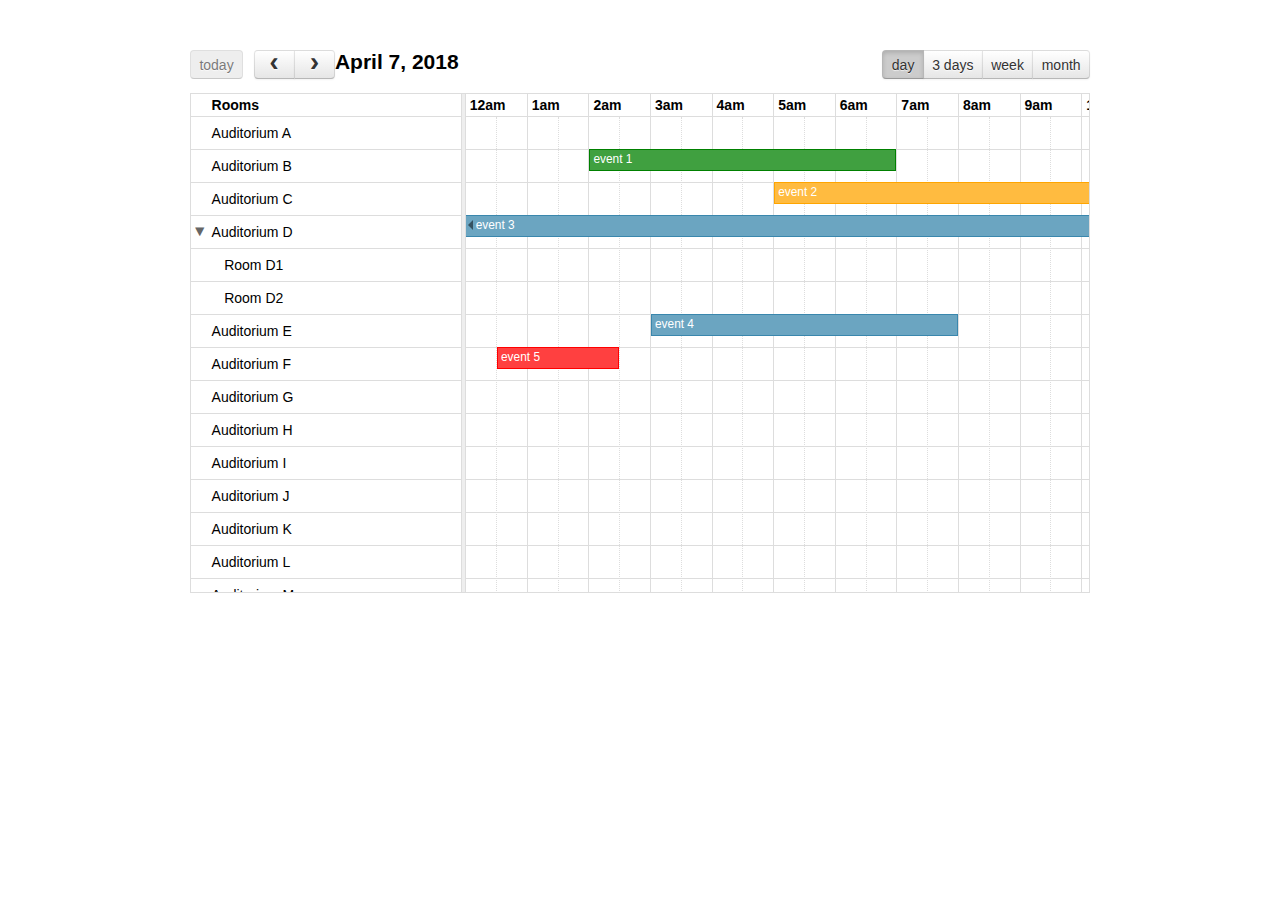
<file: demos/json.html>
<!DOCTYPE html>
<html>
<head>
<meta charset='utf-8' />
<link href='../lib/fullcalendar.min.css' rel='stylesheet' />
<link href='../lib/fullcalendar.print.min.css' rel='stylesheet' media='print' />
<link href='../scheduler.min.css' rel='stylesheet' />
<script src='../lib/moment.min.js'></script>
<script src='../lib/jquery.min.js'></script>
<script src='../lib/fullcalendar.min.js'></script>
<script src='../scheduler.min.js'></script>
<script>

  $(function() { // document ready

    $('#calendar').fullCalendar({
      now: '2018-04-07',
      editable: true, // enable draggable events
      aspectRatio: 1.8,
      scrollTime: '00:00', // undo default 6am scrollTime
      header: {
        left: 'today prev,next',
        center: 'title',
        right: 'timelineDay,timelineThreeDays,agendaWeek,month'
      },
      defaultView: 'timelineDay',
      views: {
        timelineThreeDays: {
          type: 'timeline',
          duration: { days: 3 }
        }
      },
      resourceLabelText: 'Rooms',

      resources: { // you can also specify a plain string like 'json/resources.json'
        url: 'json/resources.json',
        error: function() {
          $('#script-warning').show();
        }
      },

      events: { // you can also specify a plain string like 'json/events.json'
        url: 'json/events.json',
        error: function() {
          $('#script-warning').show();
        }
      }
    });
  
  });

</script>
<style>

  body {
    margin: 0;
    padding: 0;
    font-family: "Lucida Grande",Helvetica,Arial,Verdana,sans-serif;
    font-size: 14px;
  }

  #script-warning {
    display: none;
    background: #eee;
    border-bottom: 1px solid #ddd;
    padding: 0 10px;
    line-height: 40px;
    text-align: center;
    font-weight: bold;
    font-size: 12px;
    color: red;
  }

  #loading {
    display: none;
    position: absolute;
    top: 10px;
    right: 10px;
  }

  #calendar {
    max-width: 900px;
    margin: 50px auto;
  }

</style>
</head>
<body>

  <div id='script-warning'>
    This page should be running from a webserver, to allow fetching from the <code>json/</code> directory.
  </div>

  <div id='loading'>loading...</div>

  <div id='calendar'></div>

</body>
</html>
</file>
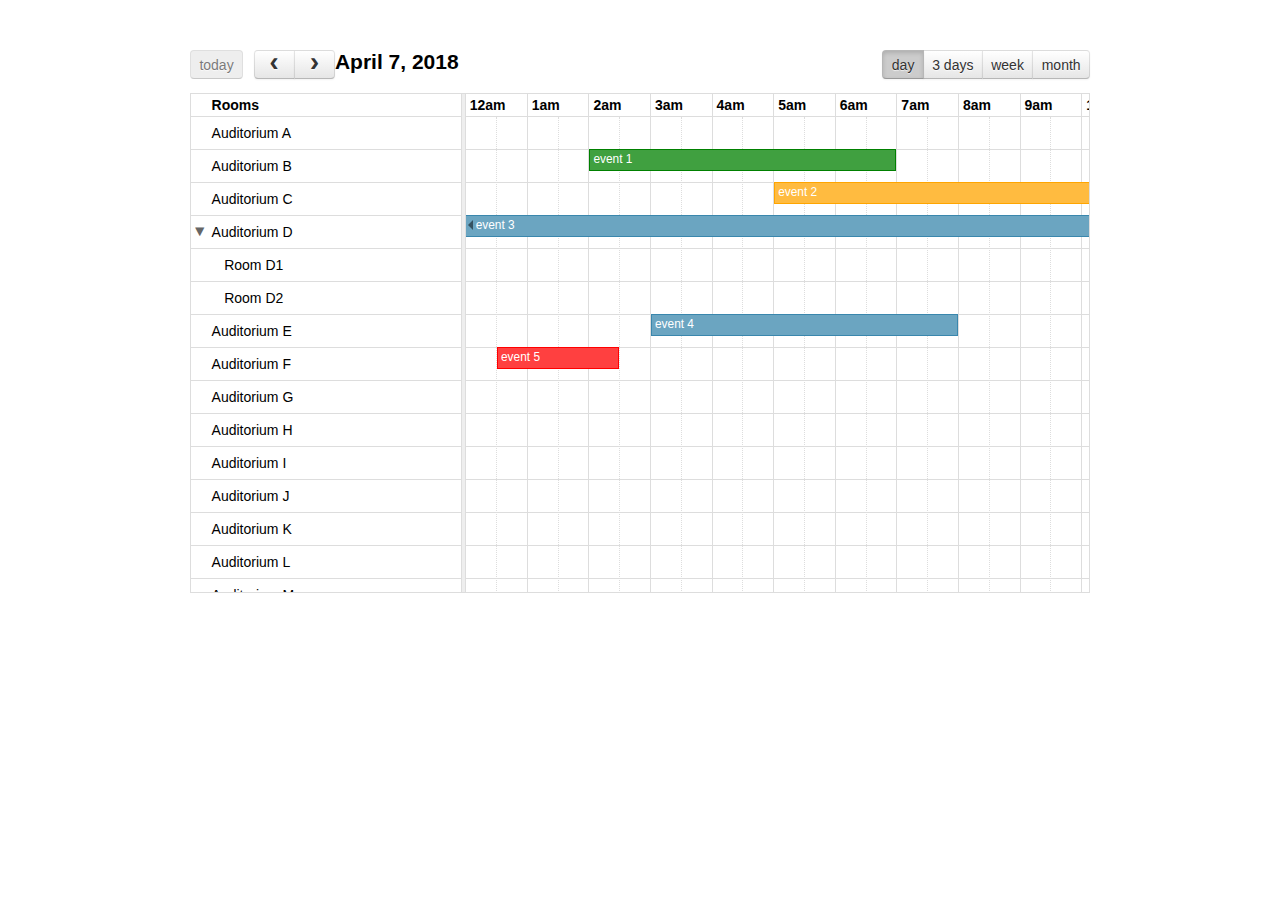
<file: demos/misc-callbacks.html>
<!DOCTYPE html>
<html>
<head>
<meta charset='utf-8' />
<link href='../lib/fullcalendar.min.css' rel='stylesheet' />
<link href='../lib/fullcalendar.print.min.css' rel='stylesheet' media='print' />
<link href='../scheduler.min.css' rel='stylesheet' />
<script src='../lib/moment.min.js'></script>
<script src='../lib/jquery.min.js'></script>
<script src='../lib/fullcalendar.min.js'></script>
<script src='../scheduler.min.js'></script>
<script>

  $(function() { // document ready

    $('#calendar').fullCalendar({
      now: '2018-04-07',
      editable: true,
      aspectRatio: 1.8,
      scrollTime: '00:00',
      header: {
        left: 'today prev,next',
        center: 'title',
        right: 'timelineDay,timelineThreeDays,agendaWeek,month'
      },
      defaultView: 'timelineDay',
      views: {
        timelineThreeDays: {
          type: 'timeline',
          duration: { days: 3 }
        }
      },

      // the point if this demo is to demonstrate dayClick...
      dayClick: function(date, jsEvent, view, resourceObj) {
        console.log('dayClick', date.format(), resourceObj);
      },

      resourceLabelText: 'Rooms',
      resources: [
        { id: 'a', title: 'Auditorium A' },
        { id: 'b', title: 'Auditorium B', eventColor: 'green' },
        { id: 'c', title: 'Auditorium C', eventColor: 'orange' },
        { id: 'd', title: 'Auditorium D', children: [
          { id: 'd1', title: 'Room D1' },
          { id: 'd2', title: 'Room D2' }
        ] },
        { id: 'e', title: 'Auditorium E' },
        { id: 'f', title: 'Auditorium F', eventColor: 'red' },
        { id: 'g', title: 'Auditorium G' },
        { id: 'h', title: 'Auditorium H' },
        { id: 'i', title: 'Auditorium I' },
        { id: 'j', title: 'Auditorium J' },
        { id: 'k', title: 'Auditorium K' },
        { id: 'l', title: 'Auditorium L' },
        { id: 'm', title: 'Auditorium M' },
        { id: 'n', title: 'Auditorium N' },
        { id: 'o', title: 'Auditorium O' },
        { id: 'p', title: 'Auditorium P' },
        { id: 'q', title: 'Auditorium Q' },
        { id: 'r', title: 'Auditorium R' },
        { id: 's', title: 'Auditorium S' },
        { id: 't', title: 'Auditorium T' },
        { id: 'u', title: 'Auditorium U' },
        { id: 'v', title: 'Auditorium V' },
        { id: 'w', title: 'Auditorium W' },
        { id: 'x', title: 'Auditorium X' },
        { id: 'y', title: 'Auditorium Y' },
        { id: 'z', title: 'Auditorium Z' }
      ],
      events: [
        { id: '1', resourceId: 'b', start: '2018-04-07T02:00:00', end: '2018-04-07T07:00:00', title: 'event 1' },
        { id: '2', resourceId: 'c', start: '2018-04-07T05:00:00', end: '2018-04-07T22:00:00', title: 'event 2' },
        { id: '3', resourceId: 'd', start: '2018-04-06', end: '2018-04-08', title: 'event 3' },
        { id: '4', resourceId: 'e', start: '2018-04-07T03:00:00', end: '2018-04-07T08:00:00', title: 'event 4' },
        { id: '5', resourceId: 'f', start: '2018-04-07T00:30:00', end: '2018-04-07T02:30:00', title: 'event 5' }
      ]
    });
  
  });

</script>
<style>

  body {
    margin: 0;
    padding: 0;
    font-family: "Lucida Grande",Helvetica,Arial,Verdana,sans-serif;
    font-size: 14px;
  }

  p {
    text-align: center;
  }

  #calendar {
    max-width: 900px;
    margin: 50px auto;
  }

</style>
</head>
<body>

  <div id='calendar'></div>

</body>
</html>
</file>
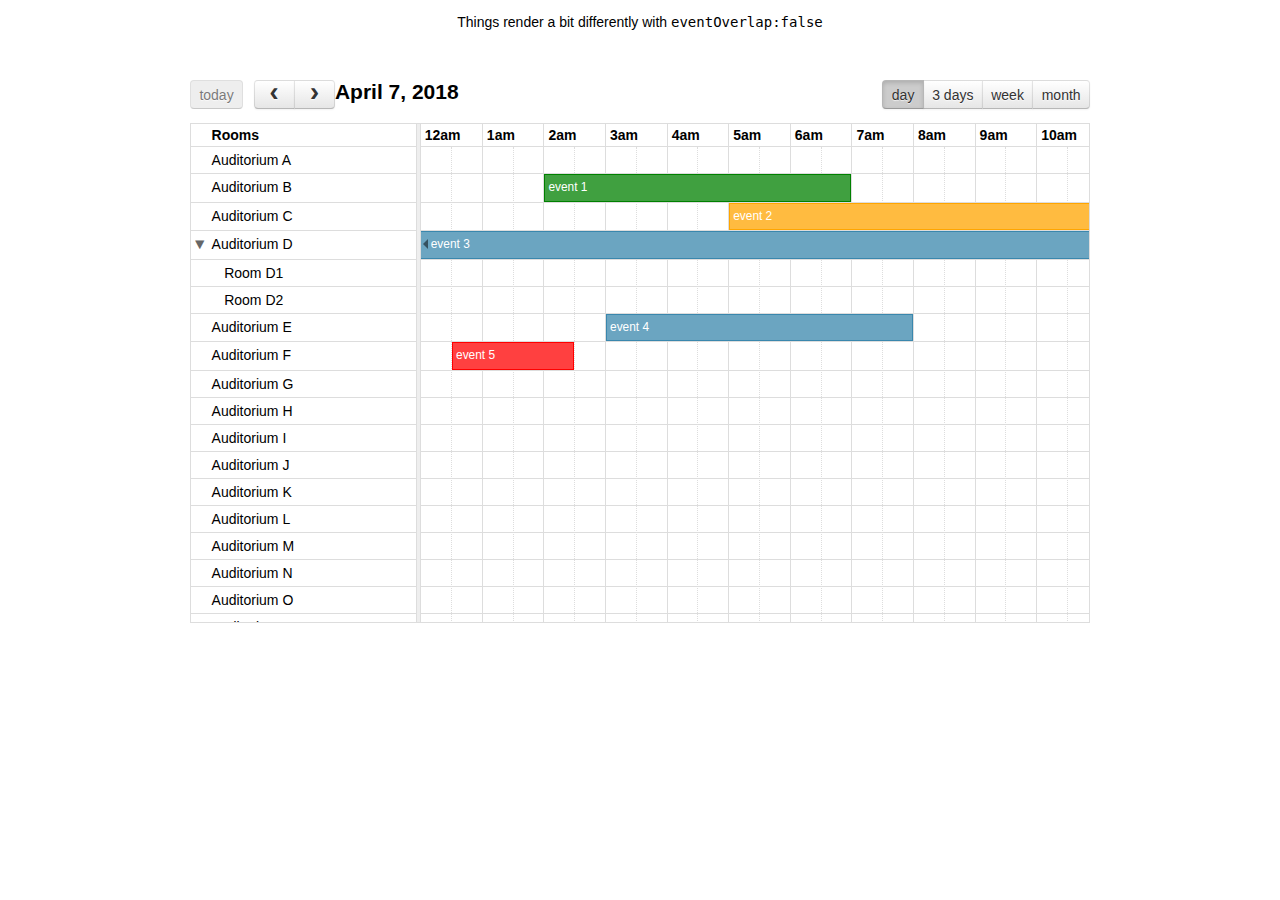
<file: demos/no-overlap.html>
<!DOCTYPE html>
<html>
<head>
<meta charset='utf-8' />
<link href='../lib/fullcalendar.min.css' rel='stylesheet' />
<link href='../lib/fullcalendar.print.min.css' rel='stylesheet' media='print' />
<link href='../scheduler.min.css' rel='stylesheet' />
<script src='../lib/moment.min.js'></script>
<script src='../lib/jquery.min.js'></script>
<script src='../lib/fullcalendar.min.js'></script>
<script src='../scheduler.min.js'></script>
<script>

  $(function() { // document ready

    $('#calendar').fullCalendar({
      now: '2018-04-07',
      editable: true,
      aspectRatio: 1.8,
      scrollTime: '00:00',
      header: {
        left: 'today prev,next',
        center: 'title',
        right: 'timelineDay,timelineThreeDays,agendaWeek,month'
      },
      defaultView: 'timelineDay',
      views: {
        timelineThreeDays: {
          type: 'timeline',
          duration: { days: 3 }
        }
      },
      eventOverlap: false, // will cause the event to take up entire resource height
      resourceAreaWidth: '25%',
      resourceLabelText: 'Rooms',
      resources: [
        { id: 'a', title: 'Auditorium A' },
        { id: 'b', title: 'Auditorium B', eventColor: 'green' },
        { id: 'c', title: 'Auditorium C', eventColor: 'orange' },
        { id: 'd', title: 'Auditorium D', children: [
          { id: 'd1', title: 'Room D1' },
          { id: 'd2', title: 'Room D2' }
        ] },
        { id: 'e', title: 'Auditorium E' },
        { id: 'f', title: 'Auditorium F', eventColor: 'red' },
        { id: 'g', title: 'Auditorium G' },
        { id: 'h', title: 'Auditorium H' },
        { id: 'i', title: 'Auditorium I' },
        { id: 'j', title: 'Auditorium J' },
        { id: 'k', title: 'Auditorium K' },
        { id: 'l', title: 'Auditorium L' },
        { id: 'm', title: 'Auditorium M' },
        { id: 'n', title: 'Auditorium N' },
        { id: 'o', title: 'Auditorium O' },
        { id: 'p', title: 'Auditorium P' },
        { id: 'q', title: 'Auditorium Q' },
        { id: 'r', title: 'Auditorium R' },
        { id: 's', title: 'Auditorium S' },
        { id: 't', title: 'Auditorium T' },
        { id: 'u', title: 'Auditorium U' },
        { id: 'v', title: 'Auditorium V' },
        { id: 'w', title: 'Auditorium W' },
        { id: 'x', title: 'Auditorium X' },
        { id: 'y', title: 'Auditorium Y' },
        { id: 'z', title: 'Auditorium Z' }
      ],
      events: [
        { id: '1', resourceId: 'b', start: '2018-04-07T02:00:00', end: '2018-04-07T07:00:00', title: 'event 1' },
        { id: '2', resourceId: 'c', start: '2018-04-07T05:00:00', end: '2018-04-07T22:00:00', title: 'event 2' },
        { id: '3', resourceId: 'd', start: '2018-04-06', end: '2018-04-08', title: 'event 3' },
        { id: '4', resourceId: 'e', start: '2018-04-07T03:00:00', end: '2018-04-07T08:00:00', title: 'event 4' },
        { id: '5', resourceId: 'f', start: '2018-04-07T00:30:00', end: '2018-04-07T02:30:00', title: 'event 5' }
      ]
    });
  
  });

</script>
<style>

  body {
    margin: 0;
    padding: 0;
    font-family: "Lucida Grande",Helvetica,Arial,Verdana,sans-serif;
    font-size: 14px;
  }

  p {
    text-align: center;
  }

  #calendar {
    max-width: 900px;
    margin: 50px auto;
  }

</style>
</head>
<body>

  <p>
    Things render a bit differently with <code>eventOverlap:false</code>
  </p>

  <div id='calendar'></div>

</body>
</html>
</file>
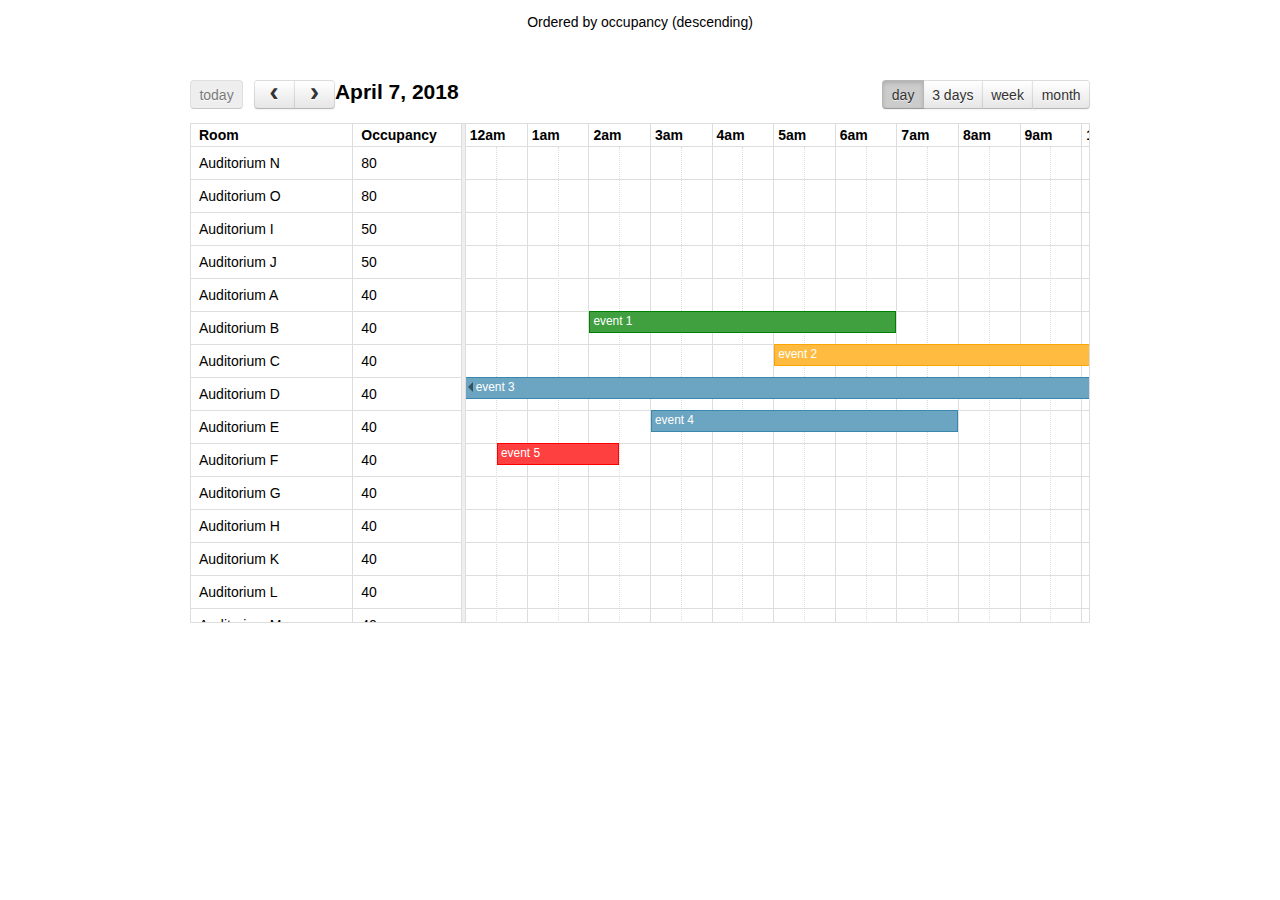
<file: demos/ordering.html>
<!DOCTYPE html>
<html>
<head>
<meta charset='utf-8' />
<link href='../lib/fullcalendar.min.css' rel='stylesheet' />
<link href='../lib/fullcalendar.print.min.css' rel='stylesheet' media='print' />
<link href='../scheduler.min.css' rel='stylesheet' />
<script src='../lib/moment.min.js'></script>
<script src='../lib/jquery.min.js'></script>
<script src='../lib/fullcalendar.min.js'></script>
<script src='../scheduler.min.js'></script>
<script>

  $(function() { // document ready

    $('#calendar').fullCalendar({
      now: '2018-04-07',
      editable: true,
      aspectRatio: 1.8,
      scrollTime: '00:00',
      header: {
        left: 'today prev,next',
        center: 'title',
        right: 'timelineDay,timelineThreeDays,agendaWeek,month'
      },
      defaultView: 'timelineDay',
      views: {
        timelineThreeDays: {
          type: 'timeline',
          duration: { days: 3 }
        }
      },
      resourceAreaWidth: '30%',
      resourceColumns: [
        {
          labelText: 'Room',
          field: 'title'
        },
        {
          labelText: 'Occupancy',
          field: 'occupancy'
        }
      ],
      resourceOrder: '-occupancy,title', // when occupancy tied, order by title
      resources: [
        { id: 'a', title: 'Auditorium A', occupancy: 40 },
        { id: 'b', title: 'Auditorium B', occupancy: 40, eventColor: 'green' },
        { id: 'c', title: 'Auditorium C', occupancy: 40, eventColor: 'orange' },
        { id: 'd', title: 'Auditorium D', occupancy: 40 },
        { id: 'e', title: 'Auditorium E', occupancy: 40 },
        { id: 'f', title: 'Auditorium F', occupancy: 40, eventColor: 'red' },
        { id: 'g', title: 'Auditorium G', occupancy: 40 },
        { id: 'h', title: 'Auditorium H', occupancy: 40 },
        { id: 'i', title: 'Auditorium I', occupancy: 50 },
        { id: 'j', title: 'Auditorium J', occupancy: 50 },
        { id: 'k', title: 'Auditorium K', occupancy: 40 },
        { id: 'l', title: 'Auditorium L', occupancy: 40 },
        { id: 'm', title: 'Auditorium M', occupancy: 40 },
        { id: 'n', title: 'Auditorium N', occupancy: 80 },
        { id: 'o', title: 'Auditorium O', occupancy: 80 },
        { id: 'p', title: 'Auditorium P', occupancy: 40 },
        { id: 'q', title: 'Auditorium Q', occupancy: 40 },
        { id: 'r', title: 'Auditorium R', occupancy: 40 },
        { id: 's', title: 'Auditorium S', occupancy: 40 },
        { id: 't', title: 'Auditorium T', occupancy: 40 },
        { id: 'u', title: 'Auditorium U', occupancy: 40 },
        { id: 'v', title: 'Auditorium V', occupancy: 40 },
        { id: 'w', title: 'Auditorium W', occupancy: 40 },
        { id: 'x', title: 'Auditorium X', occupancy: 40 },
        { id: 'y', title: 'Auditorium Y', occupancy: 40 },
        { id: 'z', title: 'Auditorium Z', occupancy: 40 }
      ],
      events: [
        { id: '1', resourceId: 'b', start: '2018-04-07T02:00:00', end: '2018-04-07T07:00:00', title: 'event 1' },
        { id: '2', resourceId: 'c', start: '2018-04-07T05:00:00', end: '2018-04-07T22:00:00', title: 'event 2' },
        { id: '3', resourceId: 'd', start: '2018-04-06', end: '2018-04-08', title: 'event 3' },
        { id: '4', resourceId: 'e', start: '2018-04-07T03:00:00', end: '2018-04-07T08:00:00', title: 'event 4' },
        { id: '5', resourceId: 'f', start: '2018-04-07T00:30:00', end: '2018-04-07T02:30:00', title: 'event 5' }
      ]
    });
  
  });

</script>
<style>

  body {
    margin: 0;
    padding: 0;
    font-family: "Lucida Grande",Helvetica,Arial,Verdana,sans-serif;
    font-size: 14px;
  }

  p {
    text-align: center;
  }

  #calendar {
    max-width: 900px;
    margin: 50px auto;
  }

</style>
</head>
<body>

  <p>Ordered by occupancy (descending)</p>

  <div id='calendar'></div>

</body>
</html>
</file>
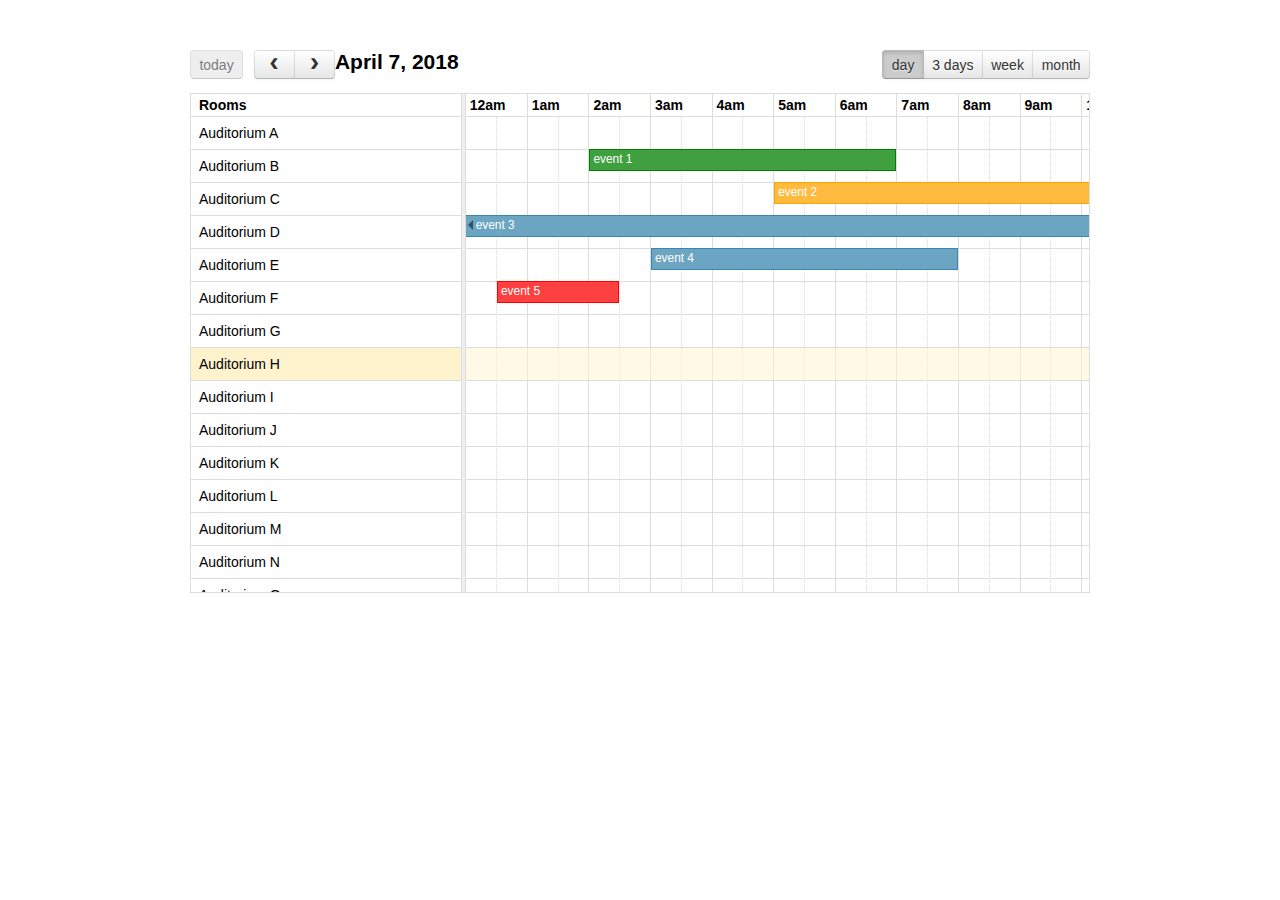
<file: demos/rendering-hooks.html>
<!DOCTYPE html>
<html>
<head>
<meta charset='utf-8' />
<link href='../lib/fullcalendar.min.css' rel='stylesheet' />
<link href='../lib/fullcalendar.print.min.css' rel='stylesheet' media='print' />
<link href='../scheduler.min.css' rel='stylesheet' />
<script src='../lib/moment.min.js'></script>
<script src='../lib/jquery.min.js'></script>
<script src='../lib/fullcalendar.min.js'></script>
<script src='../scheduler.min.js'></script>
<script>

  $(function() { // document ready

    $('#calendar').fullCalendar({
      now: '2018-04-07',
      editable: true, // enable draggable events
      aspectRatio: 1.8,
      scrollTime: '00:00', // undo default 6am scrollTime
      header: {
        left: 'today prev,next',
        center: 'title',
        right: 'timelineDay,timelineThreeDays,agendaWeek,month'
      },
      defaultView: 'timelineDay',
      views: {
        timelineThreeDays: {
          type: 'timeline',
          duration: { days: 3 }
        }
      },
      resourceLabelText: 'Rooms',
      resourceText: function(resource) {
        return 'Auditorium ' + ('' + resource.id).toUpperCase();
      },
      resourceRender: function(resource, leftCells, rightCells) {
        if (resource.id == 'h') {
          leftCells.css('background-color', 'rgb(255, 243, 206)');
          rightCells.css('background-color', 'rgba(255, 243, 206, .5)');
        }
      },
      resources: [
        { id: 'a' },
        { id: 'b', eventColor: 'green' },
        { id: 'c', eventColor: 'orange' },
        { id: 'd' },
        { id: 'e' },
        { id: 'f', eventColor: 'red' },
        { id: 'g' },
        { id: 'h' },
        { id: 'i' },
        { id: 'j' },
        { id: 'k' },
        { id: 'l' },
        { id: 'm' },
        { id: 'n' },
        { id: 'o' },
        { id: 'p' },
        { id: 'q' },
        { id: 'r' },
        { id: 's' },
        { id: 't' },
        { id: 'u' },
        { id: 'v' },
        { id: 'w' },
        { id: 'x' },
        { id: 'y' },
        { id: 'z' }
      ],
      events: [
        { id: '1', resourceId: 'b', start: '2018-04-07T02:00:00', end: '2018-04-07T07:00:00', title: 'event 1' },
        { id: '2', resourceId: 'c', start: '2018-04-07T05:00:00', end: '2018-04-07T22:00:00', title: 'event 2' },
        { id: '3', resourceId: 'd', start: '2018-04-06', end: '2018-04-08', title: 'event 3' },
        { id: '4', resourceId: 'e', start: '2018-04-07T03:00:00', end: '2018-04-07T08:00:00', title: 'event 4' },
        { id: '5', resourceId: 'f', start: '2018-04-07T00:30:00', end: '2018-04-07T02:30:00', title: 'event 5' }
      ]
    });
  
  });

</script>
<style>

  body {
    margin: 0;
    padding: 0;
    font-family: "Lucida Grande",Helvetica,Arial,Verdana,sans-serif;
    font-size: 14px;
  }

  #calendar {
    max-width: 900px;
    margin: 50px auto;
  }

</style>
</head>
<body>

  <div id='calendar'></div>

</body>
</html>
</file>
<file: scheduler2.css>
/*!
 * FullCalendar Scheduler v1.9.4
 * Docs & License: https://fullcalendar.io/scheduler/
 * (c) 2018 Adam Shaw
 */
.fc-resource-area .fc-cell-content, .fc-timeline .fc-cell-text {
	padding-left: 4px;
	padding-right: 4px
}

.fc-resource-area th>div, .fc-scroller-canvas, .fc-scroller-canvas>.fc-content, .fc-scroller-clip {
	position: relative
}

.fc-scroller-clip, .fc-timeline .fc-cell-content, tr.fc-collapsed>td, tr.fc-transitioning>td {
	overflow: hidden;
	text-align: center
}

.fc-no-scrollbars {
	background: rgba(255, 255, 255, 0)
}

.fc-timeline .fc-body .fc-divider.ui-widget-header, .fc-timeline .fc-body .ui-widget-content {
	background-image: none
}

.fc-no-scrollbars::-webkit-scrollbar {
	width: 0;
	height: 0
}

.fc-scroller-canvas {
	box-sizing: border-box;
	min-height: 100%
}

.fc-scroller-canvas>.fc-bg {
	z-index: 1
}

.fc-scroller-canvas>.fc-content {
	z-index: 2;
	border-style: solid;
	border-width: 0
}

.ui-widget .fc-scroller-canvas>.fc-content {
	border-color: transparent
}

.fc-scroller-canvas.fc-gutter-left>.fc-content {
	border-left-width: 1px;
	margin-left: -1px
}

.fc-scroller-canvas.fc-gutter-right>.fc-content {
	border-right-width: 1px;
	margin-right: -1px
}

.fc-scroller-canvas.fc-gutter-top>.fc-content {
	border-top-width: 1px;
	margin-top: -1px
}

.fc-rtl .fc-timeline {
	direction: rtl
}

.fc-timeline .fc-divider {
	width: 3px;
	border-style: double
}

.fc-timeline .fc-head>tr>.fc-divider {
	border-bottom: 0
}

.fc-timeline .fc-body>tr>.fc-divider {
	border-top: 0
}

.fc-scrolled .fc-head .fc-scroller {
	z-index: 2
}

.fc-timeline.fc-scrolled .fc-head .fc-scroller {
	box-shadow: 0 3px 4px rgba(0, 0, 0, .075)
}

.fc-timeline .fc-body .fc-scroller {
	z-index: 1
}

.fc-timeline .fc-scroller-canvas>div>div>table, .fc-timeline .fc-scroller-canvas>div>table {
	border-style: hidden
}

.fc-timeline .fc-scroller-canvas>.fc-content>.fc-rows>table {
	border-bottom-style: none
}

.fc-timeline td, .fc-timeline th {
	white-space: nowrap
}

.fc-timeline .fc-col-resizer {
	cursor: col-resize
}

.fc-timeline th {
	vertical-align: middle
}

.fc-timeline .fc-head .fc-cell-content {
	padding-top: 3px;
	padding-bottom: 3px
}

.fc-resource-area {
	width: 30%
}

.fc-resource-area col {
	width: 40%;
	min-width: 70px
}

.fc-resource-area col.fc-main-col {
	width: 60%
}

.fc-flat .fc-expander-space {
	display: none
}

.fc-ltr .fc-resource-area tr>* {
	text-align: center
}

.fc-rtl .fc-resource-area tr>* {
	text-align: right
}

.fc-resource-area .fc-super th {
	text-align: center
}

.fc-resource-area th .fc-cell-content {
	position: relative;
	z-index: 1
}

.fc-resource-area th .fc-col-resizer {
	position: absolute;
	z-index: 2;
	top: 0;
	bottom: 0;
	width: 5px
}

.fc-ltr .fc-resource-area th .fc-col-resizer {
	right: -3px
}

.fc-rtl .fc-resource-area th .fc-col-resizer {
	left: -3px
}

tr.fc-transitioning>td>div {
	transition: margin-top .2s
}

tr.fc-collapsed>td>div {
	margin-top: -10px
}

.fc-body .fc-resource-area .fc-cell-content {
	position: relative;
	padding-top: 8px;
	padding-bottom: 8px
}

.fc-time-area .fc-bgevent, .fc-time-area .fc-highlight, .fc-time-area .fc-slats {
	position: absolute;
	top: 0;
	bottom: 0
}

.fc-no-overlap .fc-body .fc-resource-area .fc-cell-content {
	padding-top: 5px;
	padding-bottom: 5px
}

.fc-resource-area .fc-icon {
	width: 1em;
	font-size: .9em;
	vertical-align: middle;
	margin-top: -1%
}

.fc-resource-area .fc-expander {
	cursor: pointer;
	color: #666
}

.fc-time-area col {
	min-width: 2.2em
}

.fc-ltr .fc-time-area .fc-chrono th {
	text-align: center
}

.fc-rtl .fc-time-area .fc-chrono th {
	text-align: right
}

.fc-time-area .fc-slats {
	z-index: 1;
	left: 0;
	right: 0
}

.fc-time-area .fc-slats table {
	height: 100%
}

.fc-time-area .fc-slats .fc-minor {
	border-style: dotted
}

.fc-time-area .fc-slats td {
	border-width: 0 1px
}

.fc-ltr .fc-time-area .fc-slats td {
	border-right-width: 0
}

.fc-rtl .fc-time-area .fc-slats td {
	border-left-width: 0
}

.fc-time-area .fc-bgevent-container, .fc-time-area .fc-highlight-container {
	position: absolute;
	z-index: 2;
	top: 0;
	bottom: 0;
	width: 0
}

.fc-ltr .fc-time-area .fc-bgevent-container, .fc-ltr .fc-time-area .fc-helper-container, .fc-ltr .fc-time-area .fc-highlight-container {
	left: 0
}

.fc-rtl .fc-time-area .fc-bgevent-container, .fc-rtl .fc-time-area .fc-helper-container, .fc-rtl .fc-time-area .fc-highlight-container {
	right: 0
}

.fc-time-area .fc-rows {
	position: relative;
	z-index: 3
}

.fc-time-area .fc-rows .ui-widget-content {
	background: 0 0
}

.fc-time-area .fc-rows td>div {
	position: relative
}

.fc-time-area .fc-rows .fc-bgevent-container, .fc-time-area .fc-rows .fc-highlight-container {
	z-index: 1
}

.fc-time-area .fc-event-container {
	position: relative;
	z-index: 2;
	width: 0
}

.fc-time-area .fc-helper-container {
	position: absolute;
	z-index: 3;
	top: 0
}

.fc-time-area .fc-event-container {
	padding-bottom: 8px;
	top: -1px
}

.fc-time-area tr:first-child .fc-event-container {
	top: 0
}

.fc-no-overlap .fc-time-area .fc-event-container {
	padding-bottom: 0;
	top: 0
}

.fc-timeline .fc-now-indicator {
	z-index: 3;
	top: 0
}

.fc-time-area .fc-now-indicator-arrow {
	margin: 0 -6px;
	border-width: 6px 5px 0;
	border-left-color: transparent;
	border-right-color: transparent
}

.fc-time-area .fc-now-indicator-line {
	margin: 0 -1px;
	bottom: 0;
	border-left-width: 1px
}

.fc-timeline-event {
	position: absolute;
	border-radius: 0;
	padding: 2px 0;
	margin-bottom: 1px
}

.fc-no-overlap .fc-timeline-event {
	padding: 5px 0;
	margin-bottom: 0
}

.fc-ltr .fc-timeline-event {
	margin-right: 1px
}

.fc-rtl .fc-timeline-event {
	margin-left: 1px
}

.fc-timeline-event .fc-content {
	padding: 0 1px;
	white-space: nowrap;
	overflow: hidden
}

.fc-timeline-event .fc-time {
	font-weight: 700;
	padding: 0 1px
}

.fc-rtl .fc-timeline-event .fc-time {
	display: inline-block
}

.fc-timeline-event .fc-title {
	position: relative;
	padding: 0 1px
}

.fc-timeline-event.fc-selected .fc-bg {
	display: none
}

.fc-ltr .fc-timeline-event .fc-title {
	padding-left: 10px;
	margin-left: -8px
}

.fc-rtl .fc-timeline-event .fc-title {
	padding-right: 10px;
	margin-right: -8px
}

.fc-ltr .fc-timeline-event.fc-not-start .fc-title {
	margin-left: -2px
}

.fc-rtl .fc-timeline-event.fc-not-start .fc-title {
	margin-right: -2px
}

.fc-body .fc-time-area .fc-following, .fc-timeline-event.fc-not-start .fc-title {
	position: relative
}

.fc-body .fc-time-area .fc-following:before, .fc-timeline-event.fc-not-start .fc-title:before {
	content: "";
	position: absolute;
	top: 50%;
	margin-top: -5px;
	border: 5px solid #000;
	border-top-color: transparent;
	border-bottom-color: transparent;
	opacity: .5
}

.fc-ltr .fc-body .fc-time-area .fc-following:before, .fc-ltr .fc-timeline-event.fc-not-start .fc-title:before {
	border-left: 0;
	left: 2px
}

.fc-rtl .fc-body .fc-time-area .fc-following:before, .fc-rtl .fc-timeline-event.fc-not-start .fc-title:before {
	border-right: 0;
	right: 2px
}

.fc-license-message {
	position: absolute;
	z-index: 99999;
	bottom: 1px;
	left: 1px;
	background: #eee;
	border-color: #ddd;
	border-style: solid;
	border-width: 1px 1px 0 0;
	padding: 2px 4px;
	font-size: 12px;
	border-top-right-radius: 3px
}
</file>
<file: scheduler.min.css>
/*!
 * FullCalendar Scheduler v1.9.4
 * Docs & License: https://fullcalendar.io/scheduler/
 * (c) 2018 Adam Shaw
 */
.fc-resource-area .fc-cell-content, .fc-timeline .fc-cell-text {
	padding-left: 4px;
	padding-right: 4px
}

.fc-resource-area th>div, .fc-scroller-canvas, .fc-scroller-canvas>.fc-content, .fc-scroller-clip {
	position: relative
}

.fc-scroller-clip, .fc-timeline .fc-cell-content, tr.fc-collapsed>td, tr.fc-transitioning>td {
	overflow: hidden
}

.fc-no-scrollbars {
	background: rgba(255, 255, 255, 0)
}

.fc-timeline .fc-body .fc-divider.ui-widget-header, .fc-timeline .fc-body .ui-widget-content {
	background-image: none
}

.fc-no-scrollbars::-webkit-scrollbar {
	width: 0;
	height: 0
}

.fc-scroller-canvas {
	box-sizing: border-box;
	min-height: 100%
}

.fc-scroller-canvas>.fc-bg {
	z-index: 1
}

.fc-scroller-canvas>.fc-content {
	z-index: 2;
	border-style: solid;
	border-width: 0
}

.ui-widget .fc-scroller-canvas>.fc-content {
	border-color: transparent
}

.fc-scroller-canvas.fc-gutter-left>.fc-content {
	border-left-width: 1px;
	margin-left: -1px
}

.fc-scroller-canvas.fc-gutter-right>.fc-content {
	border-right-width: 1px;
	margin-right: -1px
}

.fc-scroller-canvas.fc-gutter-top>.fc-content {
	border-top-width: 1px;
	margin-top: -1px
}

.fc-rtl .fc-timeline {
	direction: rtl
}

.fc-timeline .fc-divider {
	width: 3px;
	border-style: double
}

.fc-timeline .fc-head>tr>.fc-divider {
	border-bottom: 0
}

.fc-timeline .fc-body>tr>.fc-divider {
	border-top: 0
}

.fc-scrolled .fc-head .fc-scroller {
	z-index: 2
}

.fc-timeline.fc-scrolled .fc-head .fc-scroller {
	box-shadow: 0 3px 4px rgba(0, 0, 0, .075)
}

.fc-timeline .fc-body .fc-scroller {
	z-index: 1
}

.fc-timeline .fc-scroller-canvas>div>div>table, .fc-timeline .fc-scroller-canvas>div>table {
	border-style: hidden
}

.fc-timeline .fc-scroller-canvas>.fc-content>.fc-rows>table {
	border-bottom-style: none
}

.fc-timeline td, .fc-timeline th {
	white-space: nowrap
}

.fc-timeline .fc-col-resizer {
	cursor: col-resize
}

.fc-timeline th {
	vertical-align: middle
}

.fc-timeline .fc-head .fc-cell-content {
	padding-top: 3px;
	padding-bottom: 3px
}

.fc-resource-area {
	width: 30%
}

.fc-resource-area col {
	width: 40%;
	min-width: 70px
}

.fc-resource-area col.fc-main-col {
	width: 60%
}

.fc-flat .fc-expander-space {
	display: none
}

.fc-ltr .fc-resource-area tr>* {
	text-align: left
}

.fc-rtl .fc-resource-area tr>* {
	text-align: right
}

.fc-resource-area .fc-super th {
	text-align: center
}

.fc-resource-area th .fc-cell-content {
	position: relative;
	z-index: 1
}

.fc-resource-area th .fc-col-resizer {
	position: absolute;
	z-index: 2;
	top: 0;
	bottom: 0;
	width: 5px
}

.fc-ltr .fc-resource-area th .fc-col-resizer {
	right: -3px
}

.fc-rtl .fc-resource-area th .fc-col-resizer {
	left: -3px
}

tr.fc-transitioning>td>div {
	transition: margin-top .2s
}

tr.fc-collapsed>td>div {
	margin-top: -10px
}

.fc-body .fc-resource-area .fc-cell-content {
	position: relative;
	padding-top: 8px;
	padding-bottom: 8px
}

.fc-time-area .fc-bgevent, .fc-time-area .fc-highlight, .fc-time-area .fc-slats {
	position: absolute;
	top: 0;
	bottom: 0
}

.fc-no-overlap .fc-body .fc-resource-area .fc-cell-content {
	padding-top: 5px;
	padding-bottom: 5px
}

.fc-resource-area .fc-icon {
	width: 1em;
	font-size: .9em;
	vertical-align: middle;
	margin-top: -1%
}

.fc-resource-area .fc-expander {
	cursor: pointer;
	color: #666
}

.fc-time-area col {
	min-width: 2.2em
}

.fc-ltr .fc-time-area .fc-chrono th {
	text-align: left
}

.fc-rtl .fc-time-area .fc-chrono th {
	text-align: right
}

.fc-time-area .fc-slats {
	z-index: 1;
	left: 0;
	right: 0
}

.fc-time-area .fc-slats table {
	height: 100%
}

.fc-time-area .fc-slats .fc-minor {
	border-style: dotted
}

.fc-time-area .fc-slats td {
	border-width: 0 1px
}

.fc-ltr .fc-time-area .fc-slats td {
	border-right-width: 0
}

.fc-rtl .fc-time-area .fc-slats td {
	border-left-width: 0
}

.fc-time-area .fc-bgevent-container, .fc-time-area .fc-highlight-container {
	position: absolute;
	z-index: 2;
	top: 0;
	bottom: 0;
	width: 0
}

.fc-ltr .fc-time-area .fc-bgevent-container, .fc-ltr .fc-time-area .fc-helper-container, .fc-ltr .fc-time-area .fc-highlight-container {
	left: 0
}

.fc-rtl .fc-time-area .fc-bgevent-container, .fc-rtl .fc-time-area .fc-helper-container, .fc-rtl .fc-time-area .fc-highlight-container {
	right: 0
}

.fc-time-area .fc-rows {
	position: relative;
	z-index: 3
}

.fc-time-area .fc-rows .ui-widget-content {
	background: 0 0
}

.fc-time-area .fc-rows td>div {
	position: relative
}

.fc-time-area .fc-rows .fc-bgevent-container, .fc-time-area .fc-rows .fc-highlight-container {
	z-index: 1
}

.fc-time-area .fc-event-container {
	position: relative;
	z-index: 2;
	width: 0
}

.fc-time-area .fc-helper-container {
	position: absolute;
	z-index: 3;
	top: 0
}

.fc-time-area .fc-event-container {
	padding-bottom: 8px;
	top: -1px
}

.fc-time-area tr:first-child .fc-event-container {
	top: 0
}

.fc-no-overlap .fc-time-area .fc-event-container {
	padding-bottom: 0;
	top: 0
}

.fc-timeline .fc-now-indicator {
	z-index: 3;
	top: 0
}

.fc-time-area .fc-now-indicator-arrow {
	margin: 0 -6px;
	border-width: 6px 5px 0;
	border-left-color: transparent;
	border-right-color: transparent
}

.fc-time-area .fc-now-indicator-line {
	margin: 0 -1px;
	bottom: 0;
	border-left-width: 1px
}

.fc-timeline-event {
	position: absolute;
	border-radius: 0;
	padding: 2px 0;
	margin-bottom: 1px
}

.fc-no-overlap .fc-timeline-event {
	padding: 5px 0;
	margin-bottom: 0
}

.fc-ltr .fc-timeline-event {
	margin-right: 1px
}

.fc-rtl .fc-timeline-event {
	margin-left: 1px
}

.fc-timeline-event .fc-content {
	padding: 0 1px;
	white-space: nowrap;
	overflow: hidden
}

.fc-timeline-event .fc-time {
	font-weight: 700;
	padding: 0 1px
}

.fc-rtl .fc-timeline-event .fc-time {
	display: inline-block
}

.fc-timeline-event .fc-title {
	position: relative;
	padding: 0 1px
}

.fc-timeline-event.fc-selected .fc-bg {
	display: none
}

.fc-ltr .fc-timeline-event .fc-title {
	padding-left: 10px;
	margin-left: -8px
}

.fc-rtl .fc-timeline-event .fc-title {
	padding-right: 10px;
	margin-right: -8px
}

.fc-ltr .fc-timeline-event.fc-not-start .fc-title {
	margin-left: -2px
}

.fc-rtl .fc-timeline-event.fc-not-start .fc-title {
	margin-right: -2px
}

.fc-body .fc-time-area .fc-following, .fc-timeline-event.fc-not-start .fc-title {
	position: relative
}

.fc-body .fc-time-area .fc-following:before, .fc-timeline-event.fc-not-start .fc-title:before {
	content: "";
	position: absolute;
	top: 50%;
	margin-top: -5px;
	border: 5px solid #000;
	border-top-color: transparent;
	border-bottom-color: transparent;
	opacity: .5
}

.fc-ltr .fc-body .fc-time-area .fc-following:before, .fc-ltr .fc-timeline-event.fc-not-start .fc-title:before {
	border-left: 0;
	left: 2px
}

.fc-rtl .fc-body .fc-time-area .fc-following:before, .fc-rtl .fc-timeline-event.fc-not-start .fc-title:before {
	border-right: 0;
	right: 2px
}

.fc-license-message {
	position: absolute;
	z-index: 99999;
	bottom: 1px;
	left: 1px;
	background: #eee;
	border-color: #ddd;
	border-style: solid;
	border-width: 1px 1px 0 0;
	padding: 2px 4px;
	font-size: 12px;
	border-top-right-radius: 3px
}
</file>
<file: lib/fullcalendar2.min.css>
/*!
 * FullCalendar v3.9.0
 * Docs & License: https://fullcalendar.io/
 * (c) 2018 Adam Shaw
 */
.fc button, .fc table, body .fc {
	font-size: 1em
}

.fc-bg, .fc-row .fc-bgevent-skeleton, .fc-row .fc-highlight-skeleton {
	bottom: 0
}

.fc-icon, .fc-unselectable {
	-webkit-touch-callout: none;
	-khtml-user-select: none
}

.fc {
	direction: ltr;
	text-align: left
}

.fc-rtl {
	text-align: right
}

.fc th, .fc-basic-view td.fc-week-number, .fc-icon, .fc-toolbar {
	text-align: center
}

.fc-highlight {
	background: #bce8f1;
	opacity: .3
}

.fc-bgevent {
	background: #8fdf82;
	opacity: .3
}

.fc-nonbusiness {
	background: #d7d7d7
}

.fc button {
	-moz-box-sizing: border-box;
	-webkit-box-sizing: border-box;
	box-sizing: border-box;
	margin: 0;
	height: 2.1em;
	padding: 0 .6em;
	white-space: nowrap;
	cursor: pointer
}

.fc button::-moz-focus-inner {
	margin: 0;
	padding: 0
}

.fc-state-default {
	border: 1px solid;
	background-color: #f5f5f5;
	background-image: -moz-linear-gradient(top, #fff, #e6e6e6);
	background-image: -webkit-gradient(linear, 0 0, 0 100%, from(#fff), to(#e6e6e6));
	background-image: -webkit-linear-gradient(top, #fff, #e6e6e6);
	background-image: -o-linear-gradient(top, #fff, #e6e6e6);
	background-image: linear-gradient(to bottom, #fff, #e6e6e6);
	background-repeat: repeat-x;
	border-color: #e6e6e6 #e6e6e6 #bfbfbf;
	border-color: rgba(0, 0, 0, .1) rgba(0, 0, 0, .1) rgba(0, 0, 0, .25);
	color: #333;
	text-shadow: 0 1px 1px rgba(255, 255, 255, .75);
	box-shadow: inset 0 1px 0 rgba(255, 255, 255, .2), 0 1px 2px rgba(0, 0, 0, .05)
}

.fc-state-default.fc-corner-left {
	border-top-left-radius: 4px;
	border-bottom-left-radius: 4px
}

.fc-state-default.fc-corner-right {
	border-top-right-radius: 4px;
	border-bottom-right-radius: 4px
}

.fc button .fc-icon {
	position: relative;
	top: -.05em;
	margin: 0 .2em;
	vertical-align: middle
}

.fc-state-active, .fc-state-disabled, .fc-state-down, .fc-state-hover {
	color: #333;
	background-color: #e6e6e6
}

.fc-state-hover {
	color: #333;
	text-decoration: none;
	background-position: 0 -15px;
	-webkit-transition: background-position .1s linear;
	-moz-transition: background-position .1s linear;
	-o-transition: background-position .1s linear;
	transition: background-position .1s linear
}

.fc-state-active, .fc-state-down {
	background-color: #ccc;
	background-image: none;
	box-shadow: inset 0 2px 4px rgba(0, 0, 0, .15), 0 1px 2px rgba(0, 0, 0, .05)
}

.fc-state-disabled {
	cursor: default;
	background-image: none;
	opacity: .65;
	box-shadow: none
}

.fc-event.fc-draggable, .fc-event[href], .fc-popover .fc-header .fc-close, a[data-goto] {
	cursor: pointer
}

.fc-button-group {
	display: inline-block
}

.fc .fc-button-group>* {
	float: left;
	margin: 0 0 0 -1px
}

.fc .fc-button-group>:first-child {
	margin-left: 0
}

.fc-popover {
	position: absolute;
	box-shadow: 0 2px 6px rgba(0, 0, 0, .15)
}

.fc-popover .fc-header {
	padding: 2px 4px
}

.fc-popover .fc-header .fc-title {
	margin: 0 2px
}

.fc-ltr .fc-popover .fc-header .fc-title, .fc-rtl .fc-popover .fc-header .fc-close {
	float: left
}

.fc-ltr .fc-popover .fc-header .fc-close, .fc-rtl .fc-popover .fc-header .fc-title {
	float: right
}

.fc-divider {
	border-style: solid;
	border-width: 1px
}

hr.fc-divider {
	height: 0;
	margin: 0;
	padding: 0 0 2px;
	border-width: 1px 0
}

.fc-bg table, .fc-row .fc-bgevent-skeleton table, .fc-row .fc-highlight-skeleton table {
	height: 100%
}

.fc-clear {
	clear: both
}

.fc-bg, .fc-bgevent-skeleton, .fc-helper-skeleton, .fc-highlight-skeleton {
	position: absolute;
	top: 0;
	left: 0;
	right: 0
}

.fc table {
	width: 100%;
	box-sizing: border-box;
	table-layout: fixed;
	border-collapse: collapse;
	border-spacing: 0
}

.fc td, .fc th {
	border-style: solid;
	border-width: 1px;
	padding: 0;
	vertical-align: top
}

.fc td.fc-today {
	border-style: double
}

a[data-goto]:hover {
	text-decoration: underline
}

.fc .fc-row {
	border-style: solid;
	border-width: 0
}

.fc-row table {
	border-left: 0 hidden transparent;
	border-right: 0 hidden transparent;
	border-bottom: 0 hidden transparent
}

.fc-row:first-child table {
	border-top: 0 hidden transparent
}

.fc-row {
	position: relative
}

.fc-row .fc-bg {
	z-index: 1
}

.fc-row .fc-bgevent-skeleton td, .fc-row .fc-highlight-skeleton td {
	border-color: transparent
}

.fc-row .fc-bgevent-skeleton {
	z-index: 2
}

.fc-row .fc-highlight-skeleton {
	z-index: 3
}

.fc-row .fc-content-skeleton {
	position: relative;
	z-index: 4;
	padding-bottom: 2px
}

.fc-row .fc-helper-skeleton {
	z-index: 5
}

.fc .fc-row .fc-content-skeleton table, .fc .fc-row .fc-content-skeleton td, .fc .fc-row .fc-helper-skeleton td {
	background: 0 0;
	border-color: transparent
}

.fc-row .fc-content-skeleton td, .fc-row .fc-helper-skeleton td {
	border-bottom: 0
}

.fc-row .fc-content-skeleton tbody td, .fc-row .fc-helper-skeleton tbody td {
	border-top: 0
}

.fc-scroller {
	-webkit-overflow-scrolling: touch
}

.fc-icon, .fc-row.fc-rigid, .fc-time-grid-event {
	overflow: hidden
}

.fc-scroller>.fc-day-grid, .fc-scroller>.fc-time-grid {
	position: relative;
	width: 100%
}

.fc-event {
	position: relative;
	display: block;
	font-size: .85em;
	line-height: 1.3;
	border-radius: 3px;
	border: 1px solid #3a87ad
}

.fc-event, .fc-event-dot {
	background-color: #3a87ad
}

.fc-event, .fc-event:hover {
	color: #fff;
	text-decoration: none
}

.fc-not-allowed, .fc-not-allowed .fc-event {
	cursor: not-allowed
}

.fc-event .fc-bg {
	z-index: 1;
	background: #fff;
	opacity: .25
}

.fc-event .fc-content {
	position: relative;
	z-index: 2
}

.fc-event .fc-resizer {
	position: absolute;
	z-index: 4;
	display: none
}

.fc-event.fc-allow-mouse-resize .fc-resizer, .fc-event.fc-selected .fc-resizer {
	display: block
}

.fc-event.fc-selected .fc-resizer:before {
	content: "";
	position: absolute;
	z-index: 9999;
	top: 50%;
	left: 50%;
	width: 40px;
	height: 40px;
	margin-left: -20px;
	margin-top: -20px
}

.fc-event.fc-selected {
	z-index: 9999 !important;
	box-shadow: 0 2px 5px rgba(0, 0, 0, .2)
}

.fc-event.fc-selected.fc-dragging {
	box-shadow: 0 2px 7px rgba(0, 0, 0, .3)
}

.fc-h-event.fc-selected:before {
	content: "";
	position: absolute;
	z-index: 3;
	top: -10px;
	bottom: -10px;
	left: 0;
	right: 0
}

.fc-ltr .fc-h-event.fc-not-start, .fc-rtl .fc-h-event.fc-not-end {
	margin-left: 0;
	border-left-width: 0;
	padding-left: 1px;
	border-top-left-radius: 0;
	border-bottom-left-radius: 0
}

.fc-ltr .fc-h-event.fc-not-end, .fc-rtl .fc-h-event.fc-not-start {
	margin-right: 0;
	border-right-width: 0;
	padding-right: 1px;
	border-top-right-radius: 0;
	border-bottom-right-radius: 0
}

.fc-ltr .fc-h-event .fc-start-resizer, .fc-rtl .fc-h-event .fc-end-resizer {
	cursor: w-resize;
	left: -1px
}

.fc-ltr .fc-h-event .fc-end-resizer, .fc-rtl .fc-h-event .fc-start-resizer {
	cursor: e-resize;
	right: -1px
}

.fc-h-event.fc-allow-mouse-resize .fc-resizer {
	width: 7px;
	top: -1px;
	bottom: -1px
}

.fc-h-event.fc-selected .fc-resizer {
	border-radius: 4px;
	border-width: 1px;
	width: 6px;
	height: 6px;
	border-style: solid;
	border-color: inherit;
	background: #fff;
	top: 50%;
	margin-top: -4px
}

.fc-ltr .fc-h-event.fc-selected .fc-start-resizer, .fc-rtl .fc-h-event.fc-selected .fc-end-resizer {
	margin-left: -4px
}

.fc-ltr .fc-h-event.fc-selected .fc-end-resizer, .fc-rtl .fc-h-event.fc-selected .fc-start-resizer {
	margin-right: -4px
}

.fc-day-grid-event {
	margin: 1px 2px 0;
	padding: 0 1px
}

tr:first-child>td>.fc-day-grid-event {
	margin-top: 2px
}

.fc-day-grid-event.fc-selected:after {
	content: "";
	position: absolute;
	z-index: 1;
	top: -1px;
	right: -1px;
	bottom: -1px;
	left: -1px;
	background: #000;
	opacity: .25
}

.fc-day-grid-event .fc-content {
	white-space: nowrap;
	overflow: hidden
}

.fc-day-grid-event .fc-time {
	font-weight: 700
}

.fc-ltr .fc-day-grid-event.fc-allow-mouse-resize .fc-start-resizer, .fc-rtl .fc-day-grid-event.fc-allow-mouse-resize .fc-end-resizer {
	margin-left: -2px
}

.fc-ltr .fc-day-grid-event.fc-allow-mouse-resize .fc-end-resizer, .fc-rtl .fc-day-grid-event.fc-allow-mouse-resize .fc-start-resizer {
	margin-right: -2px
}

a.fc-more {
	margin: 1px 3px;
	font-size: .85em;
	cursor: pointer;
	text-decoration: none
}

a.fc-more:hover {
	text-decoration: underline
}

.fc.fc-bootstrap3 a, .ui-widget .fc-event {
	text-decoration: none
}

.fc-limited {
	display: none
}

.fc-icon, .fc-toolbar .fc-center {
	display: inline-block
}

.fc-day-grid .fc-row {
	z-index: 1
}

.fc-more-popover {
	z-index: 2;
	width: 220px
}

.fc-more-popover .fc-event-container {
	padding: 10px
}

.fc-bootstrap3 .fc-popover .panel-body, .fc-bootstrap4 .fc-popover .card-body {
	padding: 0
}

.fc-now-indicator {
	position: absolute;
	border: 0 solid red
}

.fc-bootstrap3 .fc-today.alert, .fc-bootstrap4 .fc-today.alert {
	border-radius: 0
}

.fc-unselectable {
	-webkit-user-select: none;
	-moz-user-select: none;
	-ms-user-select: none;
	user-select: none;
	-webkit-tap-highlight-color: transparent
}

.fc-unthemed .fc-content, .fc-unthemed .fc-divider, .fc-unthemed .fc-list-heading td, .fc-unthemed .fc-list-view, .fc-unthemed .fc-popover, .fc-unthemed .fc-row, .fc-unthemed tbody, .fc-unthemed td, .fc-unthemed th, .fc-unthemed thead {
	border-color: #ddd
}

.fc-unthemed .fc-popover {
	background-color: #fff;
	border-width: 1px;
	border-style: solid
}

.fc-unthemed .fc-divider, .fc-unthemed .fc-list-heading td, .fc-unthemed .fc-popover .fc-header {
	background: #eee
}

.fc-unthemed td.fc-today {
	background: #fcf8e3
}

.fc-unthemed .fc-disabled-day {
	background: #d7d7d7;
	opacity: .3
}

.fc-icon {
	height: 1em;
	line-height: 1em;
	font-size: 1em;
	font-family: "Courier New", Courier, monospace;
	-webkit-user-select: none;
	-moz-user-select: none;
	-ms-user-select: none;
	user-select: none
}

.fc-icon:after {
	position: relative
}

.fc-icon-left-single-arrow:after {
	content: "\2039";
	font-weight: 700;
	font-size: 200%;
	top: -7%
}

.fc-icon-right-single-arrow:after {
	content: "\203A";
	font-weight: 700;
	font-size: 200%;
	top: -7%
}

.fc-icon-left-double-arrow:after {
	content: "\AB";
	font-size: 160%;
	top: -7%
}

.fc-icon-right-double-arrow:after {
	content: "\BB";
	font-size: 160%;
	top: -7%
}

.fc-icon-left-triangle:after {
	content: "\25C4";
	font-size: 125%;
	top: 3%
}

.fc-icon-right-triangle:after {
	content: "\25BA";
	font-size: 125%;
	top: 3%
}

.fc-icon-down-triangle:after {
	content: "\25BC";
	font-size: 125%;
	top: 2%
}

.fc-icon-x:after {
	content: "\D7";
	font-size: 200%;
	top: 6%
}

.fc-unthemed .fc-popover .fc-header .fc-close {
	color: #666;
	font-size: .9em;
	margin-top: 2px
}

.fc-unthemed .fc-list-item:hover td {
	background-color: #f5f5f5
}

.ui-widget .fc-disabled-day {
	background-image: none
}

.fc-bootstrap3 .fc-time-grid .fc-slats table, .fc-bootstrap4 .fc-time-grid .fc-slats table, .fc-time-grid .fc-slats .ui-widget-content {
	background: 0 0
}

.fc-popover>.ui-widget-header+.ui-widget-content {
	border-top: 0
}

.fc-bootstrap3 hr.fc-divider, .fc-bootstrap4 hr.fc-divider {
	border-color: inherit
}

.ui-widget .fc-event {
	color: #fff;
	font-weight: 400
}

.ui-widget td.fc-axis {
	font-weight: 400
}

.fc.fc-bootstrap3 a[data-goto]:hover {
	text-decoration: underline
}

.fc.fc-bootstrap4 a {
	text-decoration: none
}

.fc.fc-bootstrap4 a[data-goto]:hover {
	text-decoration: underline
}

.fc-bootstrap4 a.fc-event:not([href]):not([tabindex]) {
	color: #fff
}

.fc-bootstrap4 .fc-popover.card {
	position: absolute
}

.fc-toolbar.fc-header-toolbar {
	margin-bottom: 1em
}

.fc-toolbar.fc-footer-toolbar {
	margin-top: 1em
}

.fc-toolbar .fc-left {
	float: left
}

.fc-toolbar .fc-right {
	float: right
}

.fc .fc-toolbar>*>* {
	float: left;
	margin-left: .75em
}

.fc .fc-toolbar>*>:first-child {
	margin-left: 0
}

.fc-toolbar h2 {
	margin: 0
}

.fc-toolbar button {
	position: relative
}

.fc-toolbar .fc-state-hover, .fc-toolbar .ui-state-hover {
	z-index: 2
}

.fc-toolbar .fc-state-down {
	z-index: 3
}

.fc-toolbar .fc-state-active, .fc-toolbar .ui-state-active {
	z-index: 4
}

.fc-toolbar button:focus {
	z-index: 5
}

.fc-view-container *, .fc-view-container:after, .fc-view-container:before {
	-webkit-box-sizing: content-box;
	-moz-box-sizing: content-box;
	box-sizing: content-box
}

.fc-view, .fc-view>table {
	position: relative;
	z-index: 1
}

.fc-basicDay-view .fc-content-skeleton, .fc-basicWeek-view .fc-content-skeleton {
	padding-bottom: 1em
}

.fc-basic-view .fc-body .fc-row {
	min-height: 4em
}

.fc-row.fc-rigid .fc-content-skeleton {
	position: absolute;
	top: 0;
	left: 0;
	right: 0
}

.fc-day-top.fc-other-month {
	opacity: .3
}

.fc-basic-view .fc-day-number, .fc-basic-view .fc-week-number {
	padding: 2px
}

.fc-basic-view th.fc-day-number, .fc-basic-view th.fc-week-number {
	padding: 0 2px
}

.fc-ltr .fc-basic-view .fc-day-top .fc-day-number {
	float: right
}

.fc-rtl .fc-basic-view .fc-day-top .fc-day-number {
	float: left
}

.fc-ltr .fc-basic-view .fc-day-top .fc-week-number {
	float: left;
	border-radius: 0 0 3px
}

.fc-rtl .fc-basic-view .fc-day-top .fc-week-number {
	float: right;
	border-radius: 0 0 0 3px
}

.fc-basic-view .fc-day-top .fc-week-number {
	min-width: 1.5em;
	text-align: center;
	background-color: #f2f2f2;
	color: grey
}

.fc-basic-view td.fc-week-number>* {
	display: inline-block;
	min-width: 1.25em
}

.fc-agenda-view .fc-day-grid {
	position: relative;
	z-index: 2
}

.fc-agenda-view .fc-day-grid .fc-row {
	min-height: 3em
}

.fc-agenda-view .fc-day-grid .fc-row .fc-content-skeleton {
	padding-bottom: 1em
}

.fc .fc-axis {
	vertical-align: middle;
	padding: 0 4px;
	white-space: nowrap
}

.fc-ltr .fc-axis {
	text-align: right
}

.fc-rtl .fc-axis {
	text-align: left
}

.fc-time-grid, .fc-time-grid-container {
	position: relative;
	z-index: 1
}

.fc-time-grid {
	min-height: 100%
}

.fc-time-grid table {
	border: 0 hidden transparent
}

.fc-time-grid>.fc-bg {
	z-index: 1
}

.fc-time-grid .fc-slats, .fc-time-grid>hr {
	position: relative;
	z-index: 2
}

.fc-time-grid .fc-content-col {
	position: relative
}

.fc-time-grid .fc-content-skeleton {
	position: absolute;
	z-index: 3;
	top: 0;
	left: 0;
	right: 0
}

.fc-time-grid .fc-business-container {
	position: relative;
	z-index: 1
}

.fc-time-grid .fc-bgevent-container {
	position: relative;
	z-index: 2
}

.fc-time-grid .fc-highlight-container {
	z-index: 3;
	position: relative
}

.fc-time-grid .fc-event-container {
	position: relative;
	z-index: 4
}

.fc-time-grid .fc-now-indicator-line {
	z-index: 5
}

.fc-time-grid .fc-helper-container {
	position: relative;
	z-index: 6
}

.fc-time-grid .fc-slats td {
	height: 1.5em;
	border-bottom: 0
}

.fc-time-grid .fc-slats .fc-minor td {
	border-top-style: dotted
}

.fc-time-grid .fc-highlight {
	position: absolute;
	left: 0;
	right: 0
}

.fc-ltr .fc-time-grid .fc-event-container {
	margin: 0 2.5% 0 2px
}

.fc-rtl .fc-time-grid .fc-event-container {
	margin: 0 2px 0 2.5%
}

.fc-time-grid .fc-bgevent, .fc-time-grid .fc-event {
	position: absolute;
	z-index: 1
}

.fc-time-grid .fc-bgevent {
	left: 0;
	right: 0
}

.fc-v-event.fc-not-start {
	border-top-width: 0;
	padding-top: 1px;
	border-top-left-radius: 0;
	border-top-right-radius: 0
}

.fc-v-event.fc-not-end {
	border-bottom-width: 0;
	padding-bottom: 1px;
	border-bottom-left-radius: 0;
	border-bottom-right-radius: 0
}

.fc-time-grid-event.fc-selected {
	overflow: visible
}

.fc-time-grid-event.fc-selected .fc-bg {
	display: none
}

.fc-time-grid-event .fc-content {
	overflow: hidden
}

.fc-time-grid-event .fc-time, .fc-time-grid-event .fc-title {
	padding: 0 1px
}

.fc-time-grid-event .fc-time {
	font-size: .85em;
	white-space: nowrap
}

.fc-time-grid-event.fc-short .fc-content {
	white-space: nowrap
}

.fc-time-grid-event.fc-short .fc-time, .fc-time-grid-event.fc-short .fc-title {
	display: inline-block;
	vertical-align: top
}

.fc-time-grid-event.fc-short .fc-time span {
	display: none
}

.fc-time-grid-event.fc-short .fc-time:before {
	content: attr(data-start)
}

.fc-time-grid-event.fc-short .fc-time:after {
	content: "\A0-\A0"
}

.fc-time-grid-event.fc-short .fc-title {
	font-size: .85em;
	padding: 0
}

.fc-time-grid-event.fc-allow-mouse-resize .fc-resizer {
	left: 0;
	right: 0;
	bottom: 0;
	height: 8px;
	overflow: hidden;
	line-height: 8px;
	font-size: 11px;
	font-family: monospace;
	text-align: center;
	cursor: s-resize
}

.fc-time-grid-event.fc-allow-mouse-resize .fc-resizer:after {
	content: "="
}

.fc-time-grid-event.fc-selected .fc-resizer {
	border-radius: 5px;
	border-width: 1px;
	width: 8px;
	height: 8px;
	border-style: solid;
	border-color: inherit;
	background: #fff;
	left: 50%;
	margin-left: -5px;
	bottom: -5px
}

.fc-time-grid .fc-now-indicator-line {
	border-top-width: 1px;
	left: 0;
	right: 0
}

.fc-time-grid .fc-now-indicator-arrow {
	margin-top: -5px
}

.fc-ltr .fc-time-grid .fc-now-indicator-arrow {
	left: 0;
	border-width: 5px 0 5px 6px;
	border-top-color: transparent;
	border-bottom-color: transparent
}

.fc-rtl .fc-time-grid .fc-now-indicator-arrow {
	right: 0;
	border-width: 5px 6px 5px 0;
	border-top-color: transparent;
	border-bottom-color: transparent
}

.fc-event-dot {
	display: inline-block;
	width: 10px;
	height: 10px;
	border-radius: 5px
}

.fc-rtl .fc-list-view {
	direction: rtl
}

.fc-list-view {
	border-width: 1px;
	border-style: solid
}

.fc .fc-list-table {
	table-layout: auto
}

.fc-list-table td {
	border-width: 1px 0 0;
	padding: 8px 14px
}

.fc-list-table tr:first-child td {
	border-top-width: 0
}

.fc-list-heading {
	border-bottom-width: 1px
}

.fc-list-heading td {
	font-weight: 700
}

.fc-ltr .fc-list-heading-main {
	float: left
}

.fc-ltr .fc-list-heading-alt, .fc-rtl .fc-list-heading-main {
	float: right
}

.fc-rtl .fc-list-heading-alt {
	float: left
}

.fc-list-item.fc-has-url {
	cursor: pointer
}

.fc-list-item-marker, .fc-list-item-time {
	white-space: nowrap;
	width: 1px
}

.fc-ltr .fc-list-item-marker {
	padding-right: 0
}

.fc-rtl .fc-list-item-marker {
	padding-left: 0
}

.fc-list-item-title a {
	text-decoration: none;
	color: inherit
}

.fc-list-item-title a[href]:hover {
	text-decoration: underline
}

.fc-list-empty-wrap2 {
	position: absolute;
	top: 0;
	left: 0;
	right: 0;
	bottom: 0
}

.fc-list-empty-wrap1 {
	width: 100%;
	height: 100%;
	display: table
}

.fc-list-empty {
	display: table-cell;
	vertical-align: middle;
	text-align: center
}

.fc-unthemed .fc-list-empty {
	background-color: #eee
}
</file>
